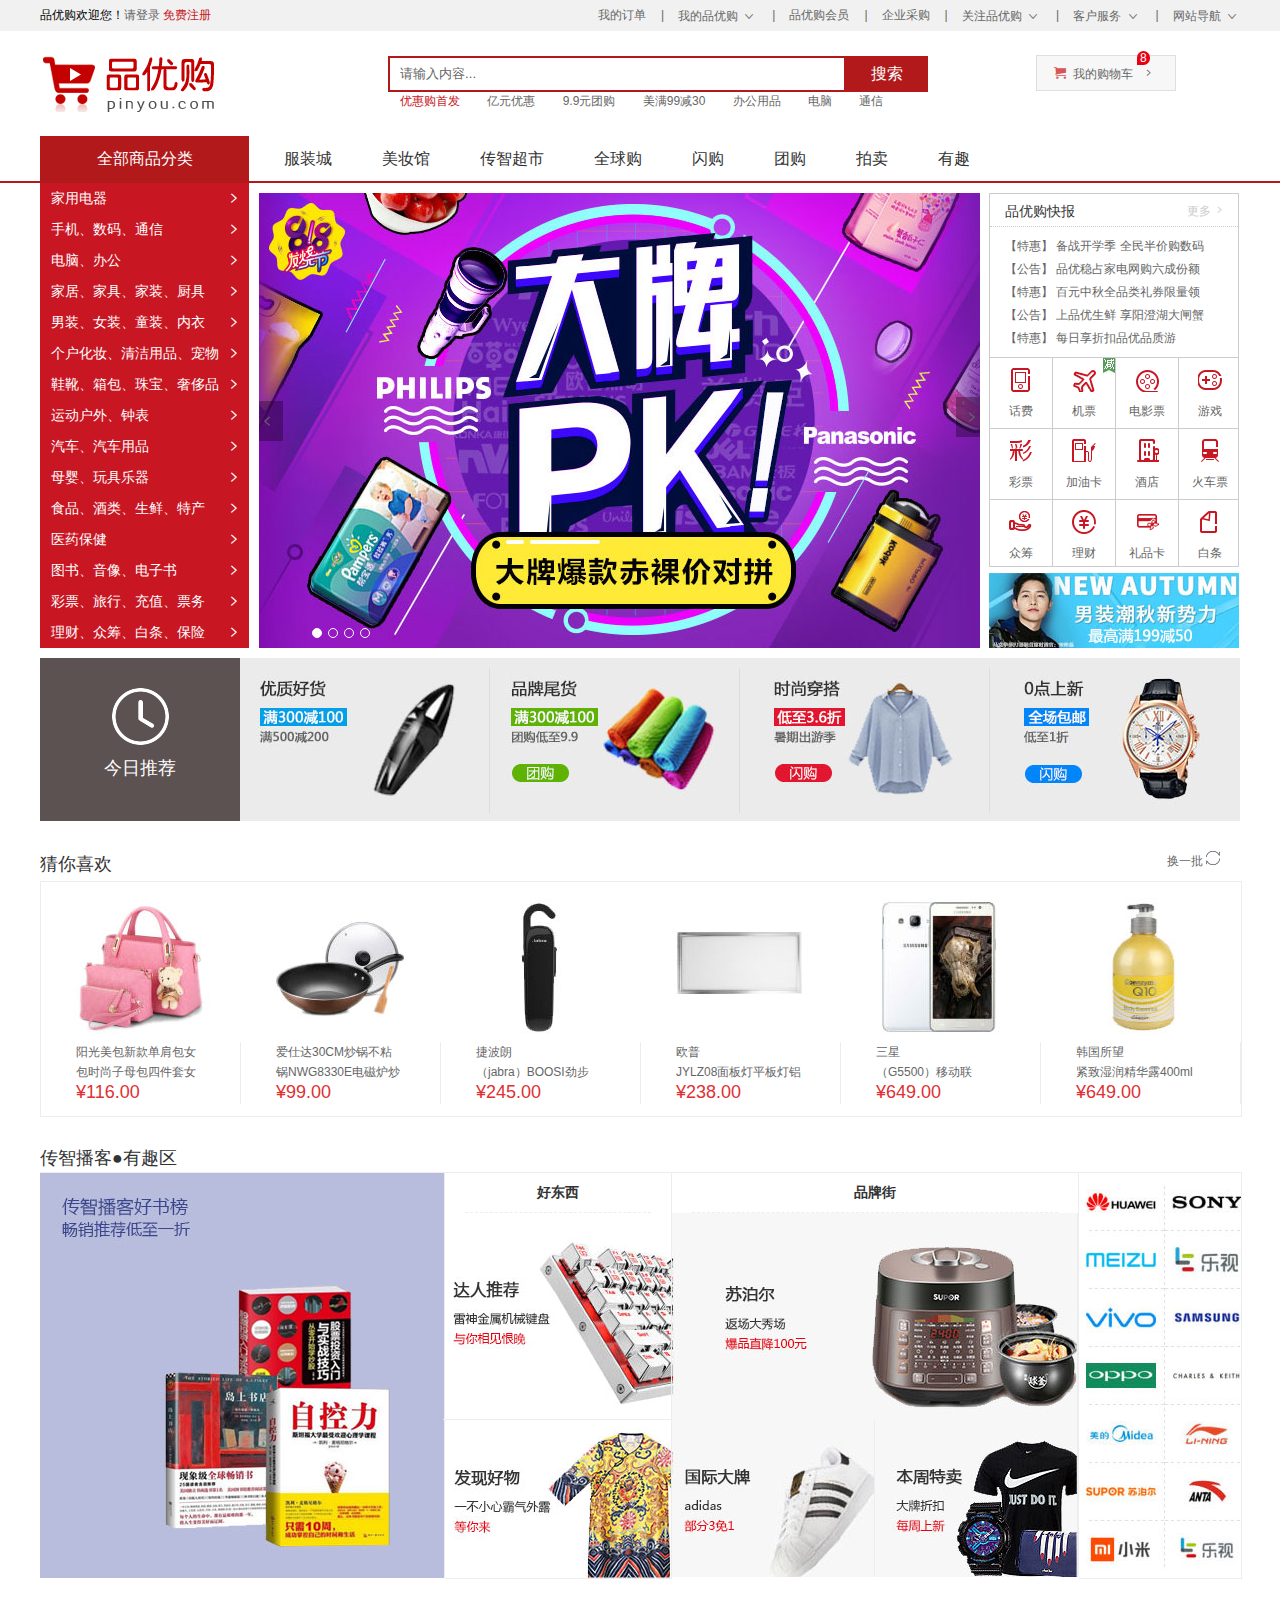
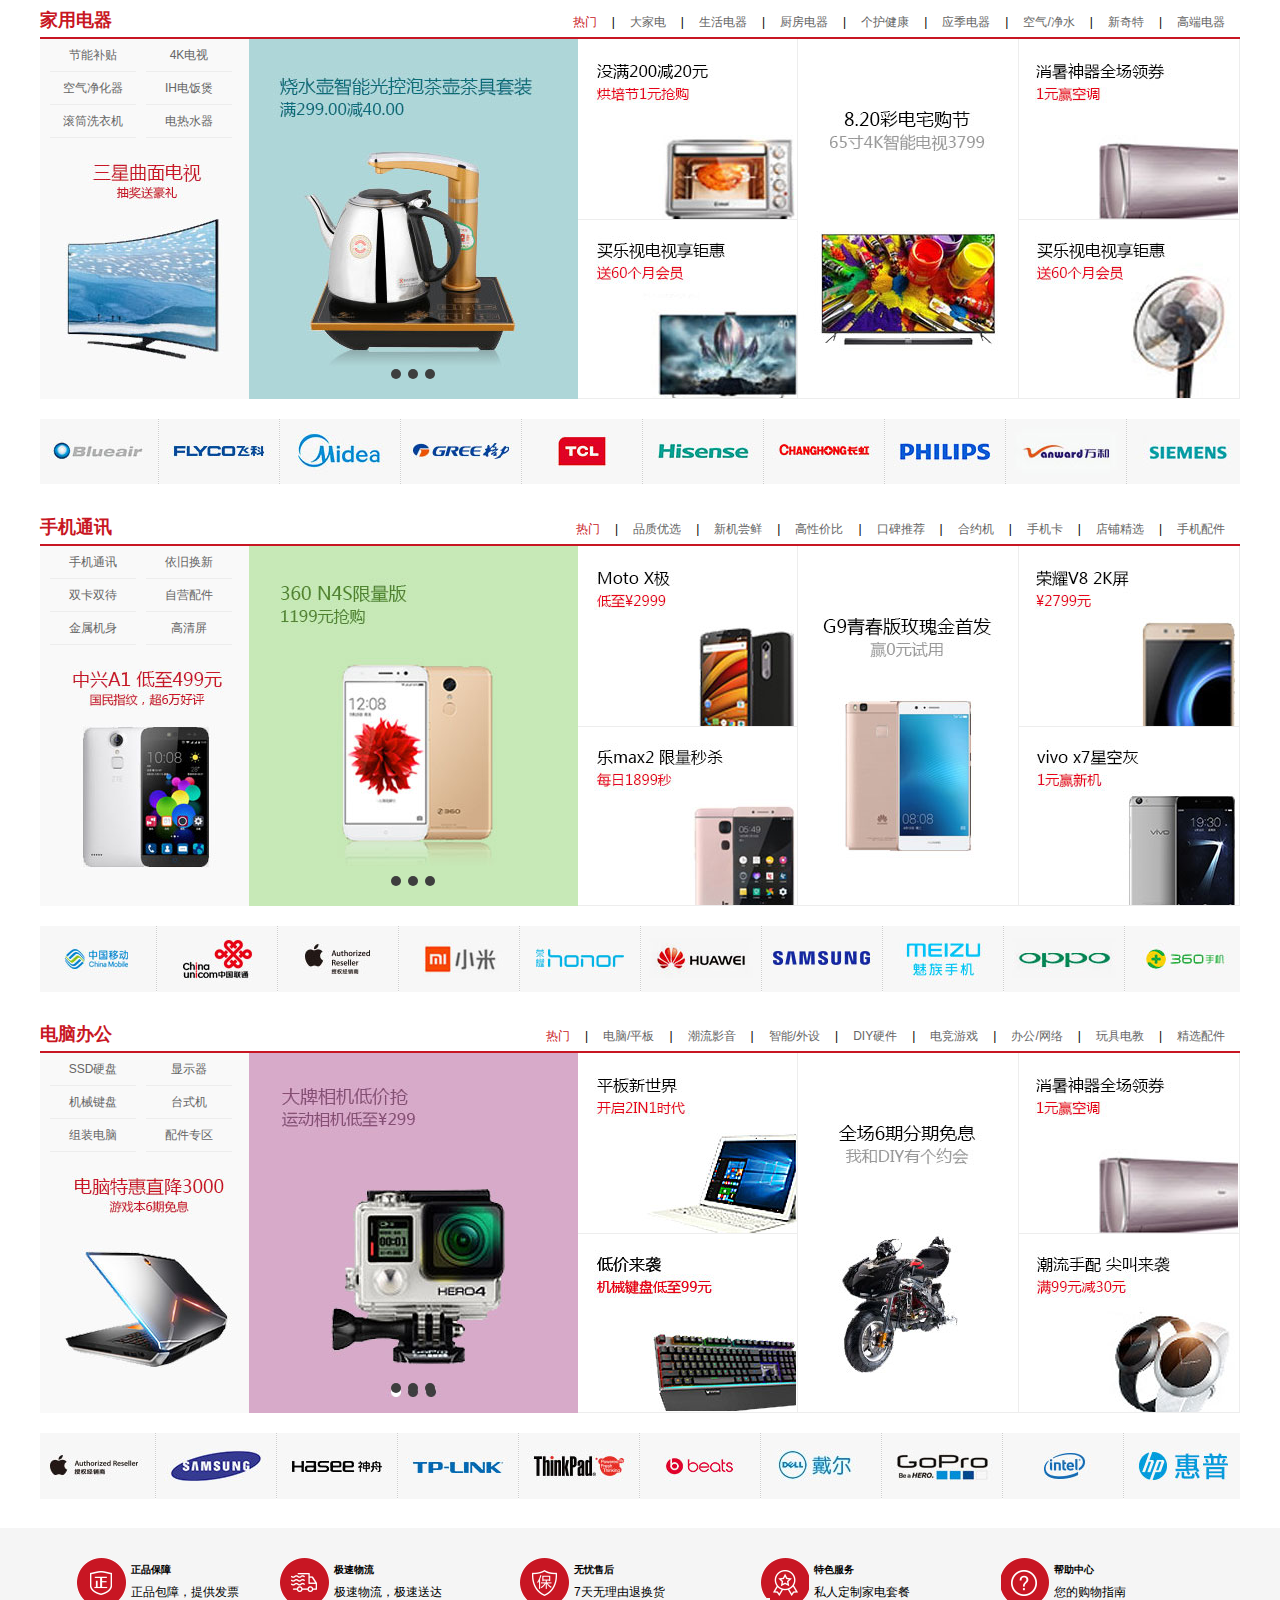
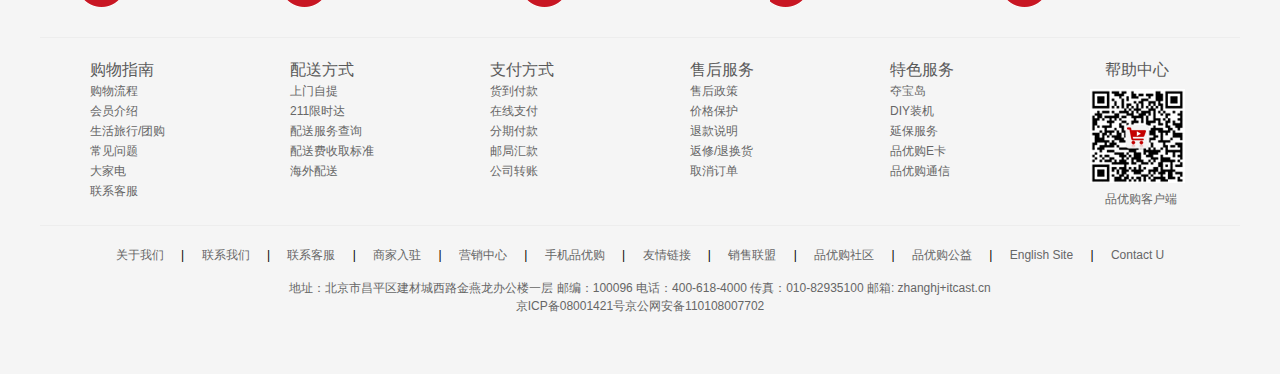
<file: index.html>
<!DOCTYPE html>
<html lang="en">
  <head>
    <meta charset="UTF-8" />
    <title>品优购-综合网购首选-正品低价、品质包证、配送及时、轻松购物！</title>
    <meta
      name="description"
      content="品优购JD.COM-专业的综合网上购物商城，销售家电、数码通讯、电脑、家居百货、服装服饰、母婴、图书、食品等数万个品牌优质商品.便捷、诚信的服务,为您提供愉悦的网上购物体验！"
    />
    <meta name="Keywords" content="网上购物,网上商城,手机,笔记本,电脑,MP3,CD,VCD,DV,相机,数码,配件,手表,储存卡,品优购" />
    <!-- 引入ico图标 -->
    <link rel="shortcut icon" href="favicon.ico" />
    <!-- 引入css 初始化的css文件 -->
    <link rel="stylesheet" href="css/base.css" />
    <!-- 引入公共样式的css文件 -->
    <link rel="stylesheet" href="css/common.css" />
    <!-- 引入首页css文件 -->
    <link rel="stylesheet" href="css/index.css" />
    <!-- 引入animate的js文件 -->
    <script src="js/animate.js"></script>
    <!-- 引入jQuery文件 -->
    <script src="js/jquery.min.js"></script>
    <!-- 引入首页js文件 -->
    <script src="js/index.js"></script>
    <style></style>
  </head>

  <body>
    <!-- 顶部快捷导航start -->
    <div class="shortcut">
      <div class="w">
        <div class="fl">
          <ul>
            <li>品优购欢迎您！</li>
            <li>
              <a href="#">请登录</a>
              <a href="#" class="style-red">免费注册</a>
            </li>
          </ul>
        </div>
        <div class="fr">
          <ul>
            <li><a href="#">我的订单</a></li>
            <li class="spacer">|</li>
            <li>
              <a href="#">我的品优购</a>
              <i class="icomoon"></i>
            </li>
            <li class="spacer">|</li>
            <li><a href="#">品优购会员</a></li>
            <li class="spacer">|</li>
            <li><a href="#">企业采购</a></li>
            <li class="spacer">|</li>
            <li>
              <a href="#">关注品优购 </a>
              <i class="icomoon"></i>
            </li>
            <li class="spacer">|</li>
            <li>
              <a href="#">客户服务</a>
              <i class="icomoon"></i>
            </li>
            <li class="spacer">|</li>
            <li>
              <a href="#">网站导航 </a>
              <i class="icomoon"></i>
            </li>
          </ul>
        </div>
      </div>
    </div>
    <!-- 顶部快捷导航end -->
    <!-- header start -->
    <div class="header w">
      <div class="logo">
        <h1>
          <a href="index.html" title="品优购">品优购</a>
        </h1>
      </div>
      <div class="search">
        <input type="text" class="text" value="请输入内容..." />
        <button class="btn">搜索</button>
      </div>
      <div class="hotwords">
        <a href="#" class="style-red">优惠购首发</a>
        <a href="#">亿元优惠</a>
        <a href="#">9.9元团购</a>
        <a href="#">美满99减30</a>
        <a href="#">办公用品</a>
        <a href="#">电脑</a>
        <a href="#">通信</a>
      </div>
      <div class="shopcar">
        <i class="car"></i>我的购物车<i class="arrow"></i>
        <div class="count">8</div>
      </div>
    </div>
    <!-- header end -->
    <!-- nav start -->
    <div class="nav">
      <div class="w">
        <div class="dropdown fl">
          <div class="dt">全部商品分类</div>
          <div class="dd">
            <ul>
              <li class="menu_item">
                <a href="#">家用电器</a>
                <i>  </i>
              </li>
              <li class="menu_item">
                <a href="list.html">手机、数码、通信</a>
                <a href="#"></a>
                <a href="#"></a>
                <i>  </i>
              </li>
              <li class="menu_item">
                <a href="#">电脑、办公</a>
                <a href="#"></a>
                <i>  </i>
              </li>
              <li class="menu_item">
                <a href="#">家居、家具、家装、厨具</a>
                <a href="#"></a>
                <a href="#"></a>
                <a href="#"></a>
                <i>  </i>
              </li>
              <li class="menu_item">
                <a href="#">男装、女装、童装、内衣</a>
                <a href="#"></a>
                <a href="#"></a>
                <a href="#"></a>
                <i>  </i>
              </li>
              <li class="menu_item">
                <a href="#">个户化妆、清洁用品、宠物</a>
                <a href="#"></a>
                <a href="#"></a>
                <i>  </i>
              </li>
              <li class="menu_item">
                <a href="#">鞋靴、箱包、珠宝、奢侈品</a>
                <a href="#"></a>
                <a href="#"></a>
                <a href="#"></a>
                <i>  </i>
              </li>
              <li class="menu_item">
                <a href="#">运动户外、钟表</a>
                <a href="#"></a>
                <i>  </i>
              </li>
              <li class="menu_item">
                <a href="#">汽车、汽车用品</a>
                <a href="#"></a>
                <i>  </i>
              </li>
              <li class="menu_item">
                <a href="#">母婴、玩具乐器</a>
                <a href="#"></a>
                <i>  </i>
              </li>
              <li class="menu_item">
                <a href="#">食品、酒类、生鲜、特产</a>
                <a href="#"></a>
                <a href="#"></a>
                <a href="#"></a>
                <i>  </i>
              </li>
              <li class="menu_item">
                <a href="#">医药保健</a>
                <i>  </i>
              </li>
              <li class="menu_item">
                <a href="#">图书、音像、电子书</a>
                <a href="#"></a>
                <a href="#"></a>
                <i>  </i>
              </li>
              <li class="menu_item">
                <a href="#">彩票、旅行、充值、票务</a>
                <a href="#"></a>
                <a href="#"></a>
                <a href="#"></a>
                <i>  </i>
              </li>
              <li class="menu_item">
                <a href="#">理财、众筹、白条、保险</a>
                <a href="#"></a>
                <a href="#"></a>
                <a href="#"></a>
                <i>  </i>
              </li>
            </ul>
          </div>
        </div>
        <div class="navitems fl">
          <ul>
            <li><a href="#">服装城</a></li>
            <li><a href="#">美妆馆</a></li>
            <li><a href="#">传智超市</a></li>
            <li><a href="#">全球购</a></li>
            <li><a href="#">闪购</a></li>
            <li><a href="#">团购</a></li>
            <li><a href="#">拍卖</a></li>
            <li><a href="#">有趣</a></li>
          </ul>
        </div>
      </div>
    </div>
    <!-- nav end -->

    <div class="w">
      <div class="main">
        <div class="focus fl">
          <!-- 左侧按钮 -->
          <a href="javascript:;" class="arrow-l">  </a>
          <!-- 右侧按钮 -->
          <a href="javascript:;" class="arrow-r">  </a>
          <ul>
            <li>
              <a href="#"><img src="upload/focus.jpg" alt="" /></a>
            </li>
            <li>
              <a href="#"><img src="upload/focus1.jpg" alt="" /></a>
            </li>
            <li>
              <a href="#"><img src="upload/focus2.jpg" alt="" /></a>
            </li>
            <li>
              <a href="#"><img src="upload/focus3.jpg" alt="" /></a>
            </li>
          </ul>
          <ol class="circle"></ol>
        </div>
        <div class="newsflash fr">
          <div class="news">
            <div class="news_hd">
              品优购快报
              <a href="#"> 更多 </a>
            </div>
            <div class="news_bd">
              <ul>
                <li><a href="#">【特惠】 备战开学季 全民半价购数码</a></li>
                <li><a href="#">【公告】 品优稳占家电网购六成份额</a></li>
                <li><a href="#">【特惠】 百元中秋全品类礼券限量领</a></li>
                <li><a href="#">【公告】 上品优生鲜 享阳澄湖大闸蟹</a></li>
                <li><a href="#">【特惠】 每日享折扣品优品质游</a></li>
              </ul>
            </div>
          </div>
          <div class="lifeservice">
            <ul>
              <li>
                <a href="#">
                  <i class="service_ico service_ico_hf"></i>
                  <p>话费</p>
                </a>
              </li>
              <li>
                <a href="#">
                  <i class="service_ico service_ico_jp"></i>
                  <p>机票</p>
                </a>
                <span class="hot"></span>
              </li>
              <li>
                <a href="#">
                  <i class="service_ico service_ico_dy"></i>
                  <p>电影票</p>
                </a>
              </li>
              <li>
                <a href="#">
                  <i class="service_ico service_ico_yx"></i>
                  <p>游戏</p>
                </a>
              </li>
              <li>
                <a href="#">
                  <i class="service_ico service_ico_cp"></i>
                  <p>彩票</p>
                </a>
              </li>
              <li>
                <a href="#">
                  <i class="service_ico service_ico_jy"></i>
                  <p>加油卡</p>
                </a>
              </li>
              <li>
                <a href="#">
                  <i class="service_ico service_ico_jd"></i>
                  <p>酒店</p>
                </a>
              </li>
              <li>
                <a href="#">
                  <i class="service_ico service_ico_hc"></i>
                  <p>火车票</p>
                </a>
              </li>
              <li>
                <a href="#">
                  <i class="service_ico service_ico_zc"></i>
                  <p>众筹</p>
                </a>
              </li>
              <li>
                <a href="#">
                  <i class="service_ico service_ico_lc"></i>
                  <p>理财</p>
                </a>
              </li>
              <li>
                <a href="#">
                  <i class="service_ico service_ico_lp"></i>
                  <p>礼品卡</p>
                </a>
              </li>
              <li>
                <a href="#">
                  <i class="service_ico service_ico_bt"></i>
                  <p>白条</p>
                </a>
              </li>
            </ul>
          </div>
          <div class="bargain">
            <img src="upload/bargain.jpg" alt="" />
          </div>
        </div>
      </div>
    </div>

    <!-- 推荐服务模块 start-->
    <div class="recommend w">
      <div class="recom_hd fl">
        <img src="images/clock.png" alt="" />
        <h3>今日推荐</h3>
      </div>
      <div class="recom_bd fr">
        <ul>
          <li>
            <a href="#">
              <img src="upload/pic1.jpg" alt="" />
            </a>
          </li>
          <li>
            <a href="#">
              <img src="upload/pic2.jpg" alt="" />
            </a>
          </li>
          <li>
            <a href="#">
              <img src="upload/pic3.jpg" alt="" />
            </a>
          </li>
          <li class="last">
            <a href="#">
              <img src="upload/pic4.jpg" alt="" />
            </a>
          </li>
        </ul>
      </div>
    </div>
    <!-- 推荐服务模块 end-->

    <!-- 猜你喜欢 start-->
    <div class="like w">
      <div class="like_hd">
        <h3>猜你喜欢</h3>
        <a href="#">
          <span>换一批</span>
          <i class="like_hd_icon"></i>
        </a>
      </div>

      <div class="like_bd">
        <ul>
          <li>
            <a href="#">
              <img src="upload/pic5.jpg" alt="" />
              <p>
                阳光美包新款单肩包女<br />包时尚子母包四件套女
                <span>¥116.00</span>
              </p>
            </a>
          </li>
          <li>
            <a href="#">
              <img src="upload/pic6.jpg" alt="" />
              <p>
                爱仕达30CM炒锅不粘<br />锅NWG8330E电磁炉炒
                <span>¥99.00</span>
              </p>
            </a>
          </li>
          <li>
            <a href="#">
              <img src="upload/pic7.jpg" alt="" />
              <p>
                捷波朗<br />（jabra）BOOSI劲步
                <span>¥245.00</span>
              </p>
            </a>
          </li>
          <li>
            <a href="#">
              <img src="upload/pic8.jpg" alt="" />
              <p>
                欧普<br />JYLZ08面板灯平板灯铝
                <span>¥238.00</span>
              </p>
            </a>
          </li>
          <li>
            <a href="#">
              <img src="upload/pic9.jpg" alt="" />
              <p>
                三星<br />（G5500）移动联
                <span>¥649.00</span>
              </p>
            </a>
          </li>
          <li>
            <a href="#">
              <img src="upload/pic10.jpg" alt="" />
              <p>
                韩国所望<br />紧致湿润精华露400ml
                <span>¥649.00</span>
              </p>
            </a>
          </li>
        </ul>
      </div>
    </div>
    <!-- 猜你喜欢 end-->

    <!-- 有趣区 start-->
    <div class="fun w">
      <div class="fun_hd">
        <h3>传智播客●有趣区</h3>
      </div>
      <div class="fun_bd">
        <ul>
          <li>
            <a href="#">
              <img src="upload/fun1.jpg" alt="" />
            </a>
          </li>
          <li>
            <h3>好东西</h3>
            <div class="fun_bd_item">
              <a href="#">
                <img src="upload/fun2.jpg" alt="" />
              </a>
            </div>
            <div class="fun_bd_item">
              <a href="#">
                <img src="upload/fun3.jpg" alt="" />
              </a>
            </div>
          </li>
          <li>
            <h3>品牌街</h3>
            <div class="fun_bd_item">
              <a href="#" class="border_right fl">
                <img src="upload/fun4.jpg" alt="" />
              </a>
            </div>
            <div class="fun_bd_item">
              <a href="#" class="border_right fl">
                <img src="upload/fun5.jpg" alt="" />
              </a>
              <a href="#" class="border_right fl">
                <img src="upload/fun6.jpg" alt="" />
              </a>
            </div>
          </li>
          <li>
            <div class="fun_bd_item">
              <img src="upload/fun7.jpg" alt="" />
            </div>
          </li>
        </ul>
      </div>
    </div>
    <!-- 有趣区 end -->

    <!-- 楼层区 start -->
    <div class="floor">
      <div class="jiadian w">
        <div class="box_hd">
          <h3>家用电器</h3>
          <div class="tab_list">
            <ul>
              <li><a href="#" class="style-red">热门</a>|</li>
              <li><a href="#">大家电</a>|</li>
              <li><a href="#">生活电器</a>|</li>
              <li><a href="#">厨房电器</a>|</li>
              <li><a href="#">个护健康</a>|</li>
              <li><a href="#">应季电器</a>|</li>
              <li><a href="#">空气/净水</a>|</li>
              <li><a href="#">新奇特</a>|</li>
              <li><a href="#">高端电器</a></li>
            </ul>
          </div>
        </div>
        <div class="box_bd">
          <ul class="tab_con">
            <li class="w209">
              <ul class="tab_con_list">
                <li>
                  <a href="#">节能补贴</a>
                </li>
                <li>
                  <a href="#">4K电视</a>
                </li>
                <li>
                  <a href="#">空气净化器</a>
                </li>
                <li>
                  <a href="#">IH电饭煲</a>
                </li>
                <li>
                  <a href="#">滚筒洗衣机</a>
                </li>
                <li>
                  <a href="#">电热水器</a>
                </li>
              </ul>
              <img src="upload/pic11.jpg" alt="" />
            </li>
            <li class="w329">
              <a href="#"><img src="upload/pic12.jpg" alt="" /></a>
              <ul class="tab_con_list_circle">
                <li>
                  <a href="#"></a>
                </li>
                <li>
                  <a href="#"></a>
                </li>
                <li>
                  <a href="#"></a>
                </li>
              </ul>
            </li>
            <li class="w219">
              <div class="tab_con_item">
                <a href="#">
                  <img src="upload/pic13.jpg" alt="" />
                </a>
              </div>
              <div class="tab_con_item">
                <a href="#">
                  <img src="upload/pic14.jpg" alt="" />
                </a>
              </div>
            </li>
            <li class="w220">
              <div class="tab_con_item">
                <a href="#">
                  <img src="upload/pic15.jpg" alt="" />
                </a>
              </div>
            </li>
            <li class="w220">
              <div class="tab_con_item">
                <a href="#">
                  <img src="upload/pic16.jpg" alt="" />
                </a>
              </div>
              <div class="tab_con_item">
                <a href="#">
                  <img src="upload/pic17.jpg" alt="" />
                </a>
              </div>
            </li>
          </ul>
          <!-- 大家电 JS-->
          <!--<ul class="tab_con">
					<li></li>
					<li></li>
					<li></li>
					<li></li>
					<li></li>
				</ul> -->
        </div>
      </div>
      <!-- 品牌栏 -->
      <div class="Brand_nav w">
        <ul>
          <li>
            <a href="#"><img src="upload/brand1.jpg" alt="" /></a>
          </li>
          <li>
            <a href="#"><img src="upload/brand2.jpg" alt="" /></a>
          </li>
          <li>
            <a href="#"><img src="upload/brand3.jpg" alt="" /></a>
          </li>
          <li>
            <a href="#"><img src="upload/brand4.jpg" alt="" /></a>
          </li>
          <li>
            <a href="#"><img src="upload/brand5.jpg" alt="" /></a>
          </li>
          <li>
            <a href="#"><img src="upload/brand6.jpg" alt="" /></a>
          </li>
          <li>
            <a href="#"><img src="upload/brand7.jpg" alt="" /></a>
          </li>
          <li>
            <a href="#"><img src="upload/brand8.jpg" alt="" /></a>
          </li>
          <li>
            <a href="#"><img src="upload/brand9.jpg" alt="" /></a>
          </li>
          <li class="border_none">
            <a href="#"><img src="upload/brand10.jpg" alt="" /></a>
          </li>
        </ul>
      </div>
      <div class="shouji w">
        <div class="box_hd">
          <h3>手机通讯</h3>
          <div class="tab_list">
            <ul>
              <li><a href="#" class="style-red">热门</a>|</li>
              <li><a href="#">品质优选</a>|</li>
              <li><a href="#">新机尝鲜</a>|</li>
              <li><a href="#">高性价比</a>|</li>
              <li><a href="#">口碑推荐</a>|</li>
              <li><a href="#">合约机</a>|</li>
              <li><a href="#">手机卡</a>|</li>
              <li><a href="#">店铺精选</a>|</li>
              <li><a href="#">手机配件</a></li>
            </ul>
          </div>
        </div>
        <div class="box_bd">
          <ul class="tab_con">
            <li class="w209">
              <ul class="tab_con_list">
                <li>
                  <a href="#">手机通讯</a>
                </li>
                <li>
                  <a href="#">依旧换新</a>
                </li>
                <li>
                  <a href="#">双卡双待</a>
                </li>
                <li>
                  <a href="#">自营配件</a>
                </li>
                <li>
                  <a href="#">金属机身</a>
                </li>
                <li>
                  <a href="#">高清屏</a>
                </li>
              </ul>
              <img src="upload/pic11-1.jpg" alt="" />
            </li>
            <li class="w329">
              <a href="#"><img src="upload/pic12-1.jpg" alt="" /></a>
              <ul class="tab_con_list_circle">
                <li>
                  <a href="#"></a>
                </li>
                <li>
                  <a href="#"></a>
                </li>
                <li>
                  <a href="#"></a>
                </li>
              </ul>
            </li>
            <li class="w219">
              <div class="tab_con_item">
                <a href="#">
                  <img src="upload/pic13-1.jpg" alt="" />
                </a>
              </div>
              <div class="tab_con_item">
                <a href="#">
                  <img src="upload/pic14-1.jpg" alt="" />
                </a>
              </div>
            </li>
            <li class="w220">
              <div class="tab_con_item">
                <a href="#">
                  <img src="upload/pic15-1.jpg" alt="" />
                </a>
              </div>
            </li>
            <li class="w220">
              <div class="tab_con_item">
                <a href="#">
                  <img src="upload/pic16-1.jpg" alt="" />
                </a>
              </div>
              <div class="tab_con_item">
                <a href="#">
                  <img src="upload/pic17-1.jpg" alt="" />
                </a>
              </div>
            </li>
          </ul>
          <!-- 大家电 JS-->
          <!--<ul class="tab_con">
					<li></li>
					<li></li>
					<li></li>
					<li></li>
					<li></li>
				</ul> -->
        </div>
      </div>
      <!-- 品牌栏 -->
      <div class="Brand_nav w">
        <ul>
          <li>
            <a href="#"><img src="upload/brand1-1.jpg" alt="" /></a>
          </li>
          <li>
            <a href="#"><img src="upload/brand2-1.jpg" alt="" /></a>
          </li>
          <li>
            <a href="#"><img src="upload/brand3-1.jpg" alt="" /></a>
          </li>
          <li>
            <a href="#"><img src="upload/brand4-1.jpg" alt="" /></a>
          </li>
          <li>
            <a href="#"><img src="upload/brand5-1.jpg" alt="" /></a>
          </li>
          <li>
            <a href="#"><img src="upload/brand6-1.jpg" alt="" /></a>
          </li>
          <li>
            <a href="#"><img src="upload/brand7-1.jpg" alt="" /></a>
          </li>
          <li>
            <a href="#"><img src="upload/brand8-1.jpg" alt="" /></a>
          </li>
          <li>
            <a href="#"><img src="upload/brand9-1.jpg" alt="" /></a>
          </li>
          <li class="border_none">
            <a href="#"><img src="upload/brand10-1.jpg" alt="" /></a>
          </li>
        </ul>
      </div>
      <div class="diannao w">
        <div class="box_hd">
          <h3>电脑办公</h3>
          <div class="tab_list">
            <ul>
              <li><a href="#" class="style-red">热门</a>|</li>
              <li><a href="#">电脑/平板</a>|</li>
              <li><a href="#">潮流影音</a>|</li>
              <li><a href="#">智能/外设</a>|</li>
              <li><a href="#">DIY硬件</a>|</li>
              <li><a href="#">电竞游戏</a>|</li>
              <li><a href="#">办公/网络</a>|</li>
              <li><a href="#">玩具电教</a>|</li>
              <li><a href="#">精选配件</a></li>
            </ul>
          </div>
        </div>
        <div class="box_bd">
          <ul class="tab_con">
            <li class="w209">
              <ul class="tab_con_list">
                <li>
                  <a href="#">SSD硬盘</a>
                </li>
                <li>
                  <a href="#">显示器</a>
                </li>
                <li>
                  <a href="#">机械键盘</a>
                </li>
                <li>
                  <a href="#">台式机</a>
                </li>
                <li>
                  <a href="#">组装电脑</a>
                </li>
                <li>
                  <a href="#">配件专区</a>
                </li>
              </ul>
              <img src="upload/pic11-2.jpg" alt="" />
            </li>
            <li class="w329">
              <a href="#"><img src="upload/pic12-2.jpg" alt="" /></a>
              <ul class="tab_con_list_circle">
                <li>
                  <a href="#"></a>
                </li>
                <li>
                  <a href="#"></a>
                </li>
                <li>
                  <a href="#"></a>
                </li>
              </ul>
            </li>
            <li class="w219">
              <div class="tab_con_item">
                <a href="#">
                  <img src="upload/pic13-2.jpg" alt="" />
                </a>
              </div>
              <div class="tab_con_item">
                <a href="#">
                  <img src="upload/pic14-2.jpg" alt="" />
                </a>
              </div>
            </li>
            <li class="w220">
              <div class="tab_con_item">
                <a href="#">
                  <img src="upload/pic15-2.jpg" alt="" />
                </a>
              </div>
            </li>
            <li class="w220">
              <div class="tab_con_item">
                <a href="#">
                  <img src="upload/pic16-2.jpg" alt="" />
                </a>
              </div>
              <div class="tab_con_item">
                <a href="#">
                  <img src="upload/pic17-2.jpg" alt="" />
                </a>
              </div>
            </li>
          </ul>
          <!-- 大家电 JS-->
          <!--<ul class="tab_con">
					<li></li>
					<li></li>
					<li></li>
					<li></li>
					<li></li>
				</ul> -->
        </div>
      </div>
      <!-- 品牌栏 -->
      <div class="Brand_nav w">
        <ul>
          <li>
            <a href="#"><img src="upload/brand1-2.jpg" alt="" /></a>
          </li>
          <li>
            <a href="#"><img src="upload/brand2-2.jpg" alt="" /></a>
          </li>
          <li>
            <a href="#"><img src="upload/brand3-2.jpg" alt="" /></a>
          </li>
          <li>
            <a href="#"><img src="upload/brand4-2.jpg" alt="" /></a>
          </li>
          <li>
            <a href="#"><img src="upload/brand5-2.jpg" alt="" /></a>
          </li>
          <li>
            <a href="#"><img src="upload/brand6-2.jpg" alt="" /></a>
          </li>
          <li>
            <a href="#"><img src="upload/brand7-2.jpg" alt="" /></a>
          </li>
          <li>
            <a href="#"><img src="upload/brand8-2.jpg" alt="" /></a>
          </li>
          <li>
            <a href="#"><img src="upload/brand9-2.jpg" alt="" /></a>
          </li>
          <li class="border_none">
            <a href="#"><img src="upload/brand10-2.jpg" alt="" /></a>
          </li>
        </ul>
      </div>
    </div>
    <!-- 楼层区 end -->
    <!-- 固定电梯导航 start-->
    <div class="fixedtool">
      <ul>
        <li class="current">家用电器</li>
        <li style="display: none;"></li>
        <li>手机通讯</li>
        <li style="display: none;"></li>
        <li>电脑办公</li>
        <li style="display: none;"></li>
        <li>家居家具</li>
        <li style="display: none;"></li>
        <li>生活用品</li>
        <li>运动户外</li>
        <li>汽车用品</li>
        <li>食品酒类</li>
        <li>医药保健</li>
        <li>图书影像</li>
        <li>金融彩票</li>
      </ul>
    </div>
    <!-- 固定电梯导航 end-->
    <!-- footer start -->
    <div class="footer">
      <div class="w">
        <div class="mod_service">
          <ul>
            <li>
              <i class="mod_service_icon mod_service_zheng"></i>
              <div class="mod_service_tit">
                <h5>正品保障</h5>
                <p>正品包障，提供发票</p>
              </div>
            </li>
            <li>
              <i class="mod_service_icon mod_service_ji"></i>
              <div class="mod_service_tit">
                <h5>极速物流</h5>
                <p>极速物流，极速送达</p>
              </div>
            </li>
            <li>
              <i class="mod_service_icon mod_service_bao"></i>
              <div class="mod_service_tit">
                <h5>无忧售后</h5>
                <p>7天无理由退换货</p>
              </div>
            </li>
            <li>
              <i class="mod_service_icon mod_service_te"></i>
              <div class="mod_service_tit">
                <h5>特色服务</h5>
                <p>私人定制家电套餐</p>
              </div>
            </li>
            <li>
              <i class="mod_service_icon mod_service_bang"></i>
              <div class="mod_service_tit">
                <h5>帮助中心</h5>
                <p>您的购物指南</p>
              </div>
            </li>
          </ul>
        </div>
        <div class="mod_help">
          <dl class="mod_help_item">
            <dt>购物指南</dt>
            <dd><a href="#">购物流程</a></dd>
            <dd><a href="#">会员介绍</a></dd>
            <dd><a href="#">生活旅行/团购</a></dd>
            <dd><a href="#">常见问题</a></dd>
            <dd><a href="#">大家电</a></dd>
            <dd><a href="#">联系客服</a></dd>
          </dl>
          <dl class="mod_help_item">
            <dt>配送方式</dt>
            <dd><a href="#">上门自提</a></dd>
            <dd><a href="#">211限时达</a></dd>
            <dd><a href="#">配送服务查询</a></dd>
            <dd><a href="#">配送费收取标准</a></dd>
            <dd><a href="#">海外配送</a></dd>
          </dl>
          <dl class="mod_help_item">
            <dt>支付方式</dt>
            <dd><a href="#">货到付款</a></dd>
            <dd><a href="#">在线支付</a></dd>
            <dd><a href="#">分期付款</a></dd>
            <dd><a href="#">邮局汇款</a></dd>
            <dd><a href="#">公司转账</a></dd>
          </dl>
          <dl class="mod_help_item">
            <dt>售后服务</dt>
            <dd><a href="#">售后政策</a></dd>
            <dd><a href="#">价格保护</a></dd>
            <dd><a href="#">退款说明</a></dd>
            <dd><a href="#">返修/退换货</a></dd>
            <dd><a href="#">取消订单</a></dd>
          </dl>
          <dl class="mod_help_item">
            <dt>特色服务</dt>
            <dd><a href="#">夺宝岛</a></dd>
            <dd><a href="#">DIY装机</a></dd>
            <dd><a href="#">延保服务</a></dd>
            <dd><a href="#">品优购E卡</a></dd>
            <dd><a href="#">品优购通信</a></dd>
          </dl>
          <dl class="mod_help_item mod_help_app">
            <dt>帮助中心</dt>
            <dd>
              <img src="images/ewm.png" alt="" />
              <p>品优购客户端</p>
            </dd>
          </dl>
        </div>
        <div class="mod_copyright">
          <p class="mod_copyright_links">
            <a href="#">关于我们</a> | <a href="#">联系我们 </a> | <a href="#">联系客服</a> | <a href="#">商家入驻</a> | <a href="#">营销中心</a> | <a href="#">手机品优购</a> |
            <a href="#">友情链接</a> | <a href="#">销售联盟</a> | <a href="#">品优购社区 </a> | <a href="#">品优购公益</a> | <a href="#">English Site</a> |
            <a href="#">Contact U</a>
          </p>
          <p class="mod_copyright_info">
            地址：北京市昌平区建材城西路金燕龙办公楼一层 邮编：100096 电话：400-618-4000 传真：010-82935100 邮箱: zhanghj+itcast.cn <br />
            京ICP备08001421号京公网安备110108007702
          </p>
        </div>
      </div>
    </div>
    <!-- footer end -->
  </body>
</html>
</file>
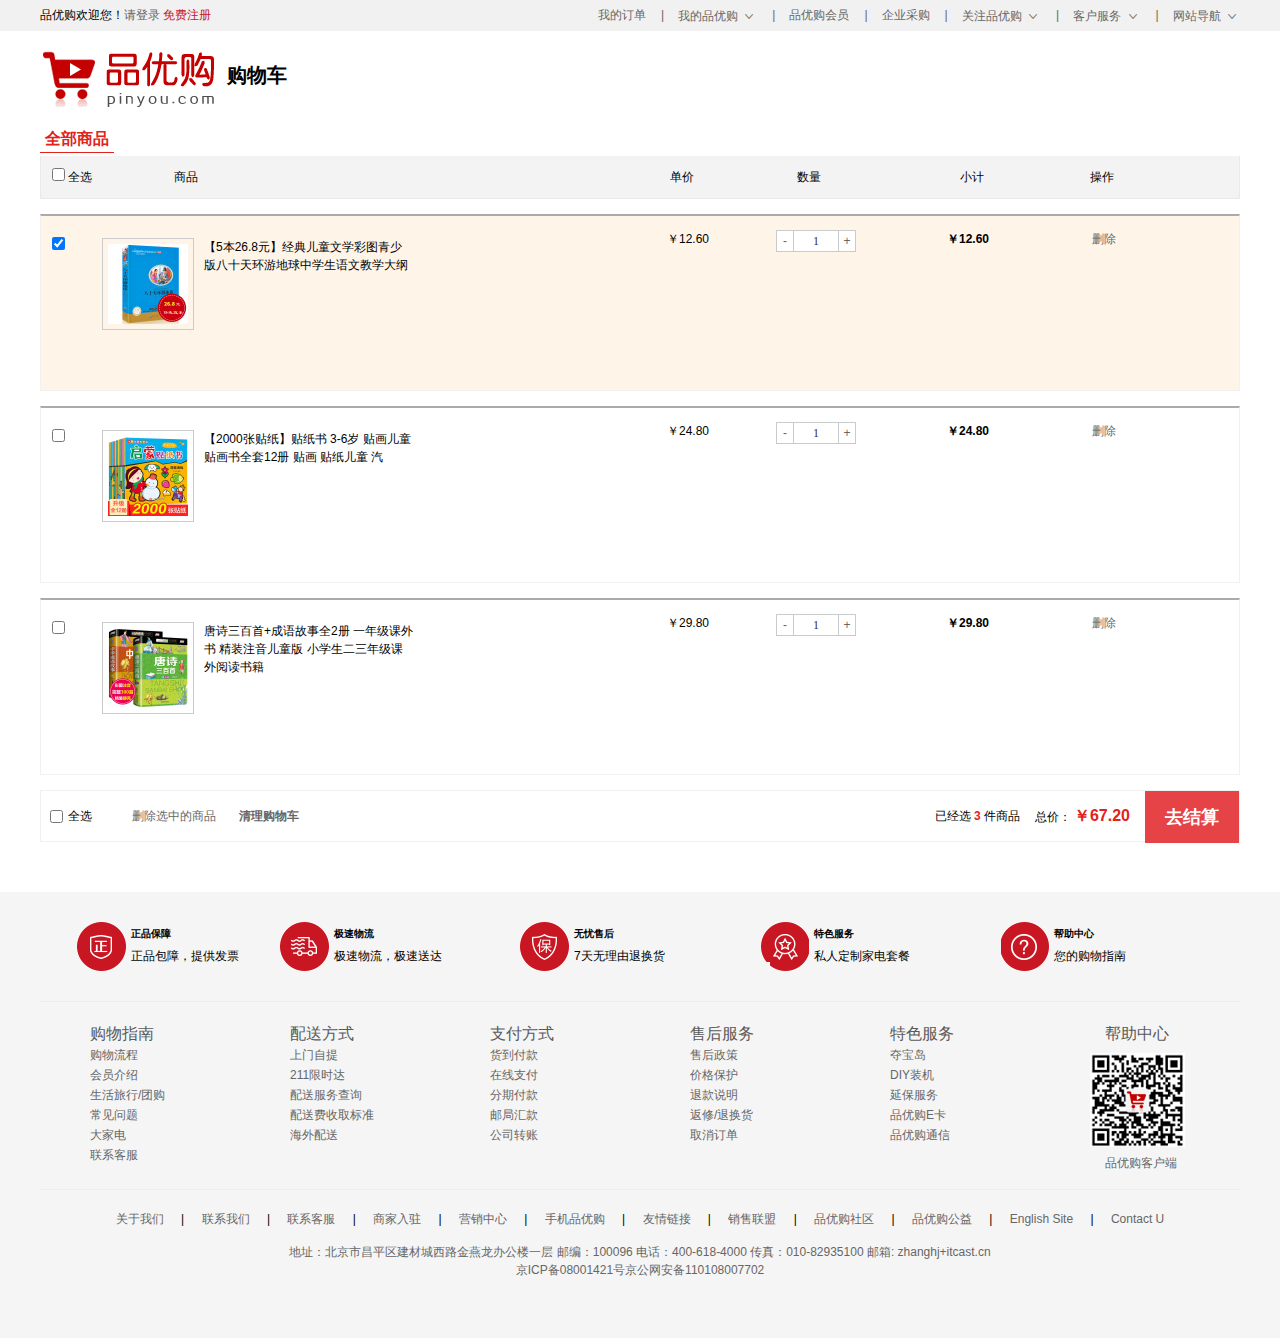
<file: car.html>
<!DOCTYPE html>
<html lang="en">

<head>
    <meta charset="UTF-8">
    <title>我的购物车-品优购</title>
    <meta name="viewport" content="width=device-width, initial-scale=1.0">
    <meta name="description" content="品优购JD.COM-专业的综合网上购物商城,销售家电、数码通讯、电脑、家居百货、服装服饰、母婴、图书、食品等数万个品牌优质商品.便捷、诚信的服务，为您提供愉悦的网上购物体验!" />
    <meta name="Keywords" content="网上购物,网上商城,手机,笔记本,电脑,MP3,CD,VCD,DV,相机,数码,配件,手表,存储卡,品优购" />
    <!-- 引入favicon.ico网络图标 -->
    <link rel="shortcut icon" href="favicon.ico">
    <!-- 引入初始化css文件 -->
    <link rel="stylesheet" href="css/base.css">
    <!-- 引入公共样式文件 -->
    <link rel="stylesheet" href="css/common.css">
    <!-- 引入car css文件 -->
    <link rel="stylesheet" href="css/car.css">
    <!-- 引入jQuery -->
    <script src="js/jquery.min.js"></script>
    <!-- 引入car.js  -->
    <script src="js/car1.js"></script>
</head>

<body>
    <!-- 顶部快捷导航start -->
    <div class="shortcut">
        <div class="w">
            <div class="fl">
                <ul>
                    <li> 品优购欢迎您！ </li>
                    <li>
                        <a href="#">请登录</a>
                        <a href="#" class="style-red">免费注册</a>
                    </li>
                </ul>
            </div>
            <div class="fr">
                <ul>
                    <li><a href="#">我的订单</a></li>
                    <li class="spacer">|</li>
                    <li>
                        <a href="#">我的品优购</a>
                        <i class="icomoon"></i>
                    </li>
                    <li class="spacer">|</li>
                    <li><a href="#">品优购会员</a></li>
                    <li class="spacer">|</li>
                    <li><a href="#">企业采购</a></li>
                    <li class="spacer">|</li>
                    <li>
                        <a href="#">关注品优购 </a>
                        <i class="icomoon"></i>
                    </li>
                    <li class="spacer">|</li>
                    <li>
                        <a href="#">客户服务</a>
                        <i class="icomoon"></i>
                    </li>
                    <li class="spacer">|</li>
                    <li>
                        <a href="#">网站导航 </a>
                        <i class="icomoon"></i>
                    </li>
                </ul>
            </div>
        </div>
    </div>
    <!-- 顶部快捷导航end  -->
    <div class="car-header">
        <div class="w">
            <div class="car-logo">
                <img src="images/logo.png" alt=""> <b>购物车</b>
            </div>
        </div>
    </div>

    </div>
    <div class="c-container">
        <div class="w">
            <div class="cart-filter-bar">
                <em>全部商品</em>
            </div>
            <!-- 购物车主要核心区域 -->
            <div class="cart-warp">
                <!-- 头部全选模块 -->
                <div class="cart-thead">
                    <div class="t-checkbox">
                        <input type="checkbox" name="" id="" class="checkall"> 全选
                    </div>
                    <div class="t-goods">商品</div>
                    <div class="t-price">单价</div>
                    <div class="t-num">数量</div>
                    <div class="t-sum">小计</div>
                    <div class="t-action">操作</div>
                </div>
                <!-- 商品详细模块 -->
                <div class="cart-item-list">
                    <div class="cart-item check-cart-item">
                        <div class="p-checkbox">
                            <input type="checkbox" name="" id="" checked class="j-checkbox">
                        </div>
                        <div class="p-goods">
                            <div class="p-img">
                                <img src="upload/p1.jpg" alt="">
                            </div>
                            <div class="p-msg">【5本26.8元】经典儿童文学彩图青少版八十天环游地球中学生语文教学大纲</div>
                        </div>
                        <div class="p-price">￥12.60</div>
                        <div class="p-num">
                            <div class="quantity-form">
                                <a href="javascript:;" class="decrement">-</a>
                                <input type="text" class="itxt" value="1">
                                <a href="javascript:;" class="increment">+</a>
                            </div>
                        </div>
                        <div class="p-sum">￥12.60</div>
                        <div class="p-action"><a href="javascript:;">删除</a></div>
                    </div>
                    <div class="cart-item">
                        <div class="p-checkbox">
                            <input type="checkbox" name="" id="" class="j-checkbox">
                        </div>
                        <div class="p-goods">
                            <div class="p-img">
                                <img src="upload/p2.jpg" alt="">
                            </div>
                            <div class="p-msg">【2000张贴纸】贴纸书 3-6岁 贴画儿童 贴画书全套12册 贴画 贴纸儿童 汽</div>
                        </div>
                        <div class="p-price">￥24.80</div>
                        <div class="p-num">
                            <div class="quantity-form">
                                <a href="javascript:;" class="decrement">-</a>
                                <input type="text" class="itxt" value="1">
                                <a href="javascript:;" class="increment">+</a>
                            </div>
                        </div>
                        <div class="p-sum">￥24.80</div>
                        <div class="p-action"><a href="javascript:;">删除</a></div>
                    </div>
                    <div class="cart-item">
                        <div class="p-checkbox">
                            <input type="checkbox" name="" id="" class="j-checkbox">
                        </div>
                        <div class="p-goods">
                            <div class="p-img">
                                <img src="upload/p3.jpg" alt="">
                            </div>
                            <div class="p-msg">唐诗三百首+成语故事全2册 一年级课外书 精装注音儿童版 小学生二三年级课外阅读书籍</div>
                        </div>
                        <div class="p-price">￥29.80</div>
                        <div class="p-num">
                            <div class="quantity-form">
                                <a href="javascript:;" class="decrement">-</a>
                                <input type="text" class="itxt" value="1">
                                <a href="javascript:;" class="increment">+</a>
                            </div>
                        </div>
                        <div class="p-sum">￥29.80</div>
                        <div class="p-action"><a href="javascript:;">删除</a></div>
                    </div>
                </div>

                <!-- 结算模块 -->
                <div class="cart-floatbar">
                    <div class="select-all">
                        <input type="checkbox" name="" id="" class="checkall">全选
                    </div>
                    <div class="operation">
                        <a href="javascript:;" class="remove-batch"> 删除选中的商品</a>
                        <a href="javascript:;" class="clear-all">清理购物车</a>
                    </div>
                    <div class="toolbar-right">
                        <div class="amount-sum">已经选<em>1</em>件商品</div>
                        <div class="price-sum">总价： <em>￥12.60</em></div>
                        <div class="btn-area">去结算</div>
                    </div>
                </div>
            </div>
        </div>

    </div>
    <!-- footer start -->
    <div class="footer">
        <div class="w">
            <div class="mod_service">
                <ul>
                    <li>
                        <i class="mod_service_icon mod_service_zheng"></i>
                        <div class="mod_service_tit">
                            <h5>正品保障</h5>
                            <p>正品包障，提供发票</p>
                        </div>
                    </li>
                    <li>
                        <i class="mod_service_icon mod_service_ji"></i>
                        <div class="mod_service_tit">
                            <h5>极速物流</h5>
                            <p>极速物流，极速送达</p>
                        </div>
                    </li>
                    <li>
                        <i class="mod_service_icon mod_service_bao"></i>
                        <div class="mod_service_tit">
                            <h5>无忧售后</h5>
                            <p>7天无理由退换货</p>
                        </div>
                    </li>
                    <li>
                        <i class="mod_service_icon mod_service_te"></i>
                        <div class="mod_service_tit">
                            <h5>特色服务</h5>
                            <p>私人定制家电套餐</p>
                        </div>
                    </li>
                    <li>
                        <i class="mod_service_icon mod_service_bang"></i>
                        <div class="mod_service_tit">
                            <h5>帮助中心</h5>
                            <p>您的购物指南</p>
                        </div>
                    </li>
                </ul>
            </div>
            <div class="mod_help">
                <dl class="mod_help_item">
                    <dt>购物指南</dt>
                    <dd><a href="#">购物流程</a></dd>
                    <dd><a href="#">会员介绍</a></dd>
                    <dd><a href="#">生活旅行/团购</a></dd>
                    <dd><a href="#">常见问题</a></dd>
                    <dd><a href="#">大家电</a></dd>
                    <dd><a href="#">联系客服</a></dd>
                </dl>
                <dl class="mod_help_item">
                    <dt>配送方式</dt>
                    <dd><a href="#">上门自提</a></dd>
                    <dd><a href="#">211限时达</a></dd>
                    <dd><a href="#">配送服务查询</a></dd>
                    <dd><a href="#">配送费收取标准</a></dd>
                    <dd><a href="#">海外配送</a></dd>
                </dl>
                <dl class="mod_help_item">
                    <dt>支付方式</dt>
                    <dd><a href="#">货到付款</a></dd>
                    <dd><a href="#">在线支付</a></dd>
                    <dd><a href="#">分期付款</a></dd>
                    <dd><a href="#">邮局汇款</a></dd>
                    <dd><a href="#">公司转账</a></dd>
                </dl>
                <dl class="mod_help_item">
                    <dt>售后服务</dt>
                    <dd><a href="#">售后政策</a></dd>
                    <dd><a href="#">价格保护</a></dd>
                    <dd><a href="#">退款说明</a></dd>
                    <dd><a href="#">返修/退换货</a></dd>
                    <dd><a href="#">取消订单</a></dd>
                </dl>
                <dl class="mod_help_item">
                    <dt>特色服务</dt>
                    <dd><a href="#">夺宝岛</a></dd>
                    <dd><a href="#">DIY装机</a></dd>
                    <dd><a href="#">延保服务</a></dd>
                    <dd><a href="#">品优购E卡</a></dd>
                    <dd><a href="#">品优购通信</a></dd>
                </dl>
                <dl class="mod_help_item mod_help_app">
                    <dt>帮助中心</dt>
                    <dd>
                        <img src="images/ewm.png" alt="">
                        <p>品优购客户端</p>
                    </dd>
                </dl>
            </div>
            <div class="mod_copyright">
                <p class="mod_copyright_links">
                    <a href="#">关于我们</a> |
                    <a href="#">联系我们 </a> |
                    <a href="#">联系客服</a> |
                    <a href="#">商家入驻</a> |
                    <a href="#">营销中心</a> |
                    <a href="#">手机品优购</a> |
                    <a href="#">友情链接</a> |
                    <a href="#">销售联盟</a> |
                    <a href="#">品优购社区 </a> |
                    <a href="#">品优购公益</a> |
                    <a href="#">English Site</a> |
                    <a href="#">Contact U</a>
                </p>
                <p class="mod_copyright_info">
                    地址：北京市昌平区建材城西路金燕龙办公楼一层 邮编：100096 电话：400-618-4000 传真：010-82935100 邮箱: zhanghj+itcast.cn <br /> 京ICP备08001421号京公网安备110108007702

                </p>
            </div>
        </div>
    </div>
    <!-- footer end -->
</body>

</html>
</file>
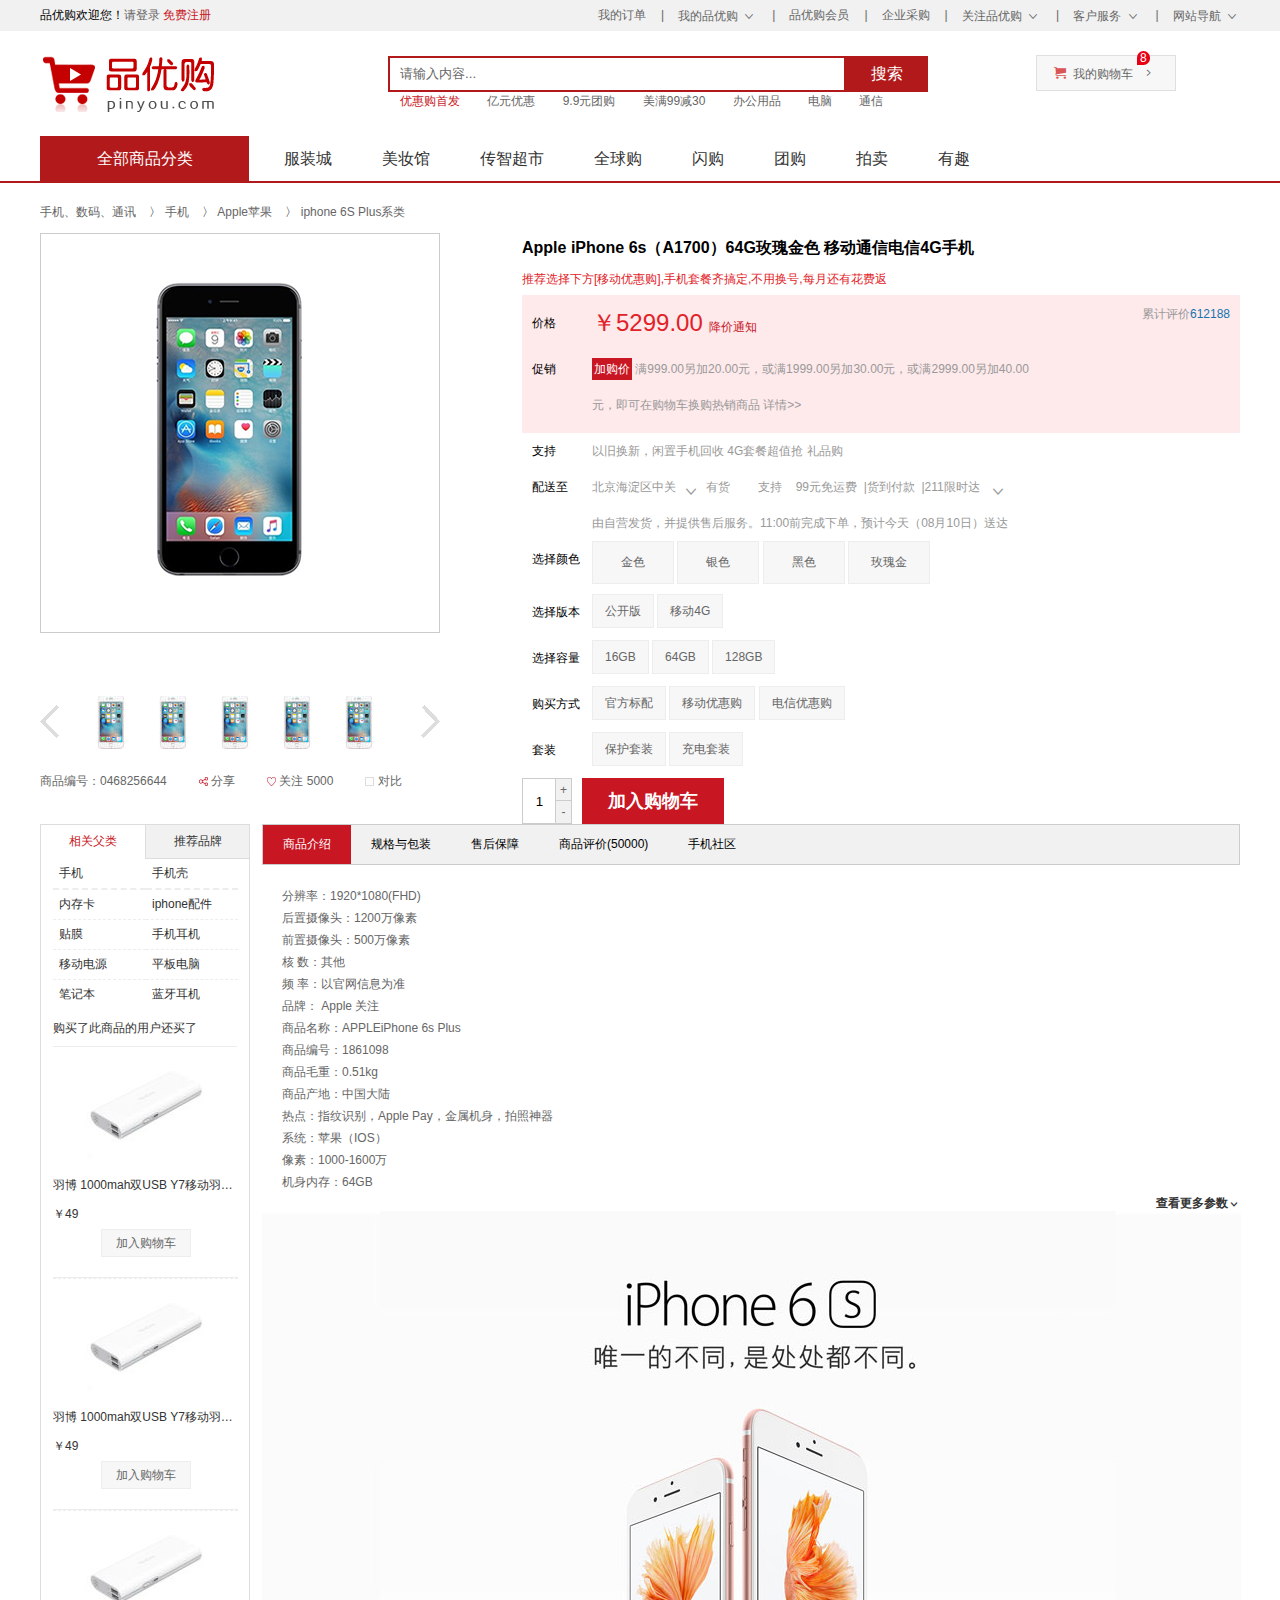
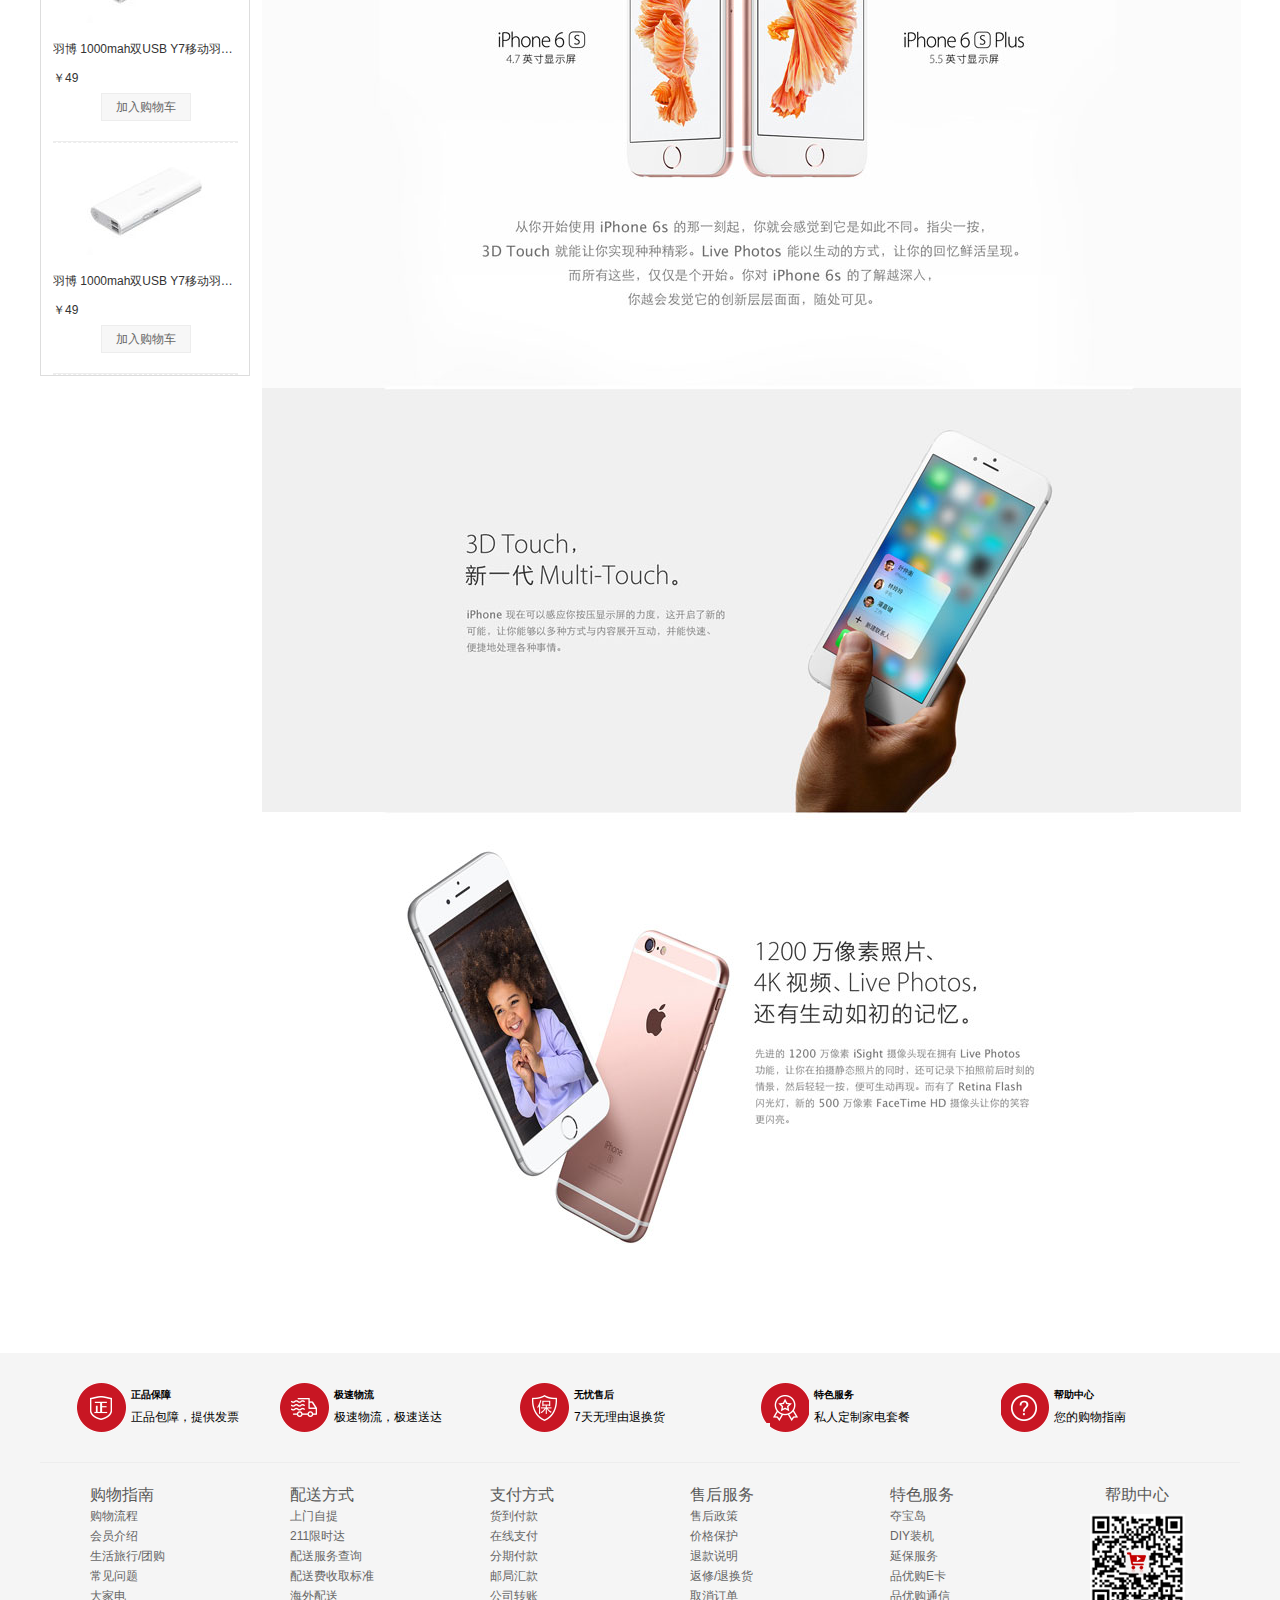
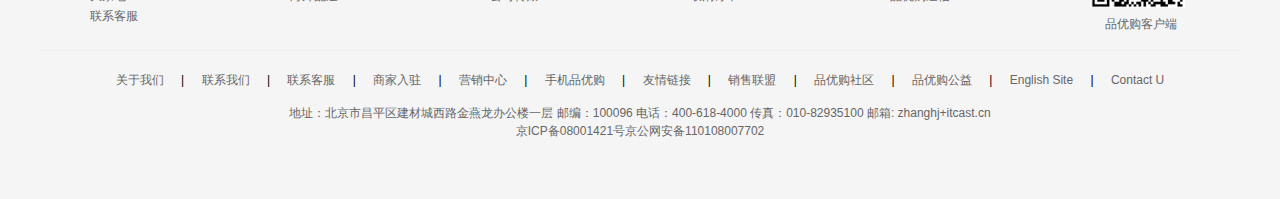
<file: detail.html>
<!DOCTYPE html>
<html lang="en">

<head>
    <meta charset="UTF-8">
    <title>手机详情页</title>
    <meta name="description" content="品优购JD.COM-专业的综合网上购物商城，销售家电、数码通讯、电脑、家居百货、服装服饰、母婴、图书、食品等数万个品牌优质商品.便捷、诚信的服务,为您提供愉悦的网上购物体验！" />
    <meta name="Keywords" content="网上购物,网上商城,手机,笔记本,电脑,MP3,CD,VCD,DV,相机,数码,配件,手表,储存卡,品优购" />
    <!-- 引入ico图标 -->
    <link rel="shortcut icon" href="favicon.ico">
    <!-- 引入css 初始化的css文件 -->
    <link rel="stylesheet" href="css/base.css">
    <!-- 引入公共样式的css文件 -->
    <link rel="stylesheet" href="css/common.css">
    <!-- 引入详情页面的css文件 -->
    <link rel="stylesheet" href="css/detail.css">
    <!-- 引入js文件 -->
    <script src="js/detail.js"></script>
</head>

<body>
    <!-- 顶部快捷导航start -->
    <div class="shortcut">
        <div class="w">
            <div class="fl">
                <ul>
                    <li> 品优购欢迎您！ </li>
                    <li>
                        <a href="#">请登录</a>
                        <a href="#" class="style-red">免费注册</a>
                    </li>
                </ul>
            </div>
            <div class="fr">
                <ul>
                    <li><a href="#">我的订单</a></li>
                    <li class="spacer">|</li>
                    <li>
                        <a href="#">我的品优购</a>
                        <i class="icomoon"></i>
                    </li>
                    <li class="spacer">|</li>
                    <li><a href="#">品优购会员</a></li>
                    <li class="spacer">|</li>
                    <li><a href="#">企业采购</a></li>
                    <li class="spacer">|</li>
                    <li>
                        <a href="#">关注品优购 </a>
                        <i class="icomoon"></i>
                    </li>
                    <li class="spacer">|</li>
                    <li>
                        <a href="#">客户服务</a>
                        <i class="icomoon"></i>
                    </li>
                    <li class="spacer">|</li>
                    <li>
                        <a href="#">网站导航 </a>
                        <i class="icomoon"></i>
                    </li>
                </ul>
            </div>
        </div>
    </div>
    <!-- 顶部快捷导航end -->
    <!-- header start -->
    <div class="header w">
        <div class="logo">
            <h1>
                <a href="index.html" title="品优购">品优购</a>
            </h1>
        </div>
        <div class="search">
            <input type="text" class="text" value="请输入内容...">
            <button class="btn">搜索</button>
        </div>
        <div class="hotwords">
            <a href="#" class="style-red">优惠购首发</a>
            <a href="#">亿元优惠</a>
            <a href="#">9.9元团购</a>
            <a href="#">美满99减30</a>
            <a href="#">办公用品</a>
            <a href="#">电脑</a>
            <a href="#">通信</a>
        </div>
        <div class="shopcar">
            <i class="car"></i>我的购物车<i class="arrow"></i>
            <div class="count">8</div>
        </div>
    </div>
    <!-- header end -->
    <!-- nav start -->
    <div class="nav">
        <div class="w">
            <div class="dropdown fl">
                <div class="dt">全部商品分类</div>
                <div class="dd" style="display: none;">
                    <ul>
                        <li class="menu_item">
                            <a href="#">家用电器</a>
                            <i>  </i>
                        </li>
                        <li class="menu_item">
                            <a href="#">手机</a> 、
                            <a href="#">数码</a> 、
                            <a href="#">通信</a>
                            <i>  </i>
                        </li>
                        <li class="menu_item">
                            <a href="#">电脑</a> 、
                            <a href="#">办公</a>
                            <i>  </i>
                        </li>
                        <li class="menu_item">
                            <a href="#">家居</a> 、
                            <a href="#">家具</a> 、
                            <a href="#">家装</a> 、
                            <a href="#">厨具</a>
                            <i>  </i>
                        </li>
                        <li class="menu_item">
                            <a href="#">男装</a> 、
                            <a href="#">女装</a> 、
                            <a href="#">童装</a> 、
                            <a href="#">内衣</a>
                            <i>  </i>
                        </li>
                        <li class="menu_item">
                            <a href="#">个户化妆</a> 、
                            <a href="#">清洁用品</a> 、
                            <a href="#">宠物</a>
                            <i>  </i>
                        </li>
                        <li class="menu_item">
                            <a href="#">鞋靴</a> 、
                            <a href="#">箱包</a> 、
                            <a href="#">珠宝</a> 、
                            <a href="#">奢侈品</a>
                            <i>  </i>
                        </li>
                        <li class="menu_item">
                            <a href="#">运动户外</a> 、
                            <a href="#">钟表</a>
                            <i>  </i>
                        </li>
                        <li class="menu_item">
                            <a href="#">汽车</a> 、
                            <a href="#">汽车用品</a>
                            <i>  </i>
                        </li>
                        <li class="menu_item">
                            <a href="#">母婴</a> 、
                            <a href="#">玩具乐器</a>
                            <i>  </i>
                        </li>
                        <li class="menu_item">
                            <a href="#">食品</a> 、
                            <a href="#">酒类</a> 、
                            <a href="#">生鲜</a> 、
                            <a href="#">特产</a>
                            <i>  </i>
                        </li>
                        <li class="menu_item">
                            <a href="#">医药保健</a>
                            <i>  </i>
                        </li>
                        <li class="menu_item">
                            <a href="#">图书</a> 、
                            <a href="#">音像</a> 、
                            <a href="#">电子书</a>
                            <i>  </i>
                        </li>
                        <li class="menu_item">
                            <a href="#">彩票</a> 、
                            <a href="#">旅行</a> 、
                            <a href="#">充值</a> 、
                            <a href="#">票务</a>
                            <i>  </i>
                        </li>
                        <li class="menu_item">
                            <a href="#">理财</a> 、
                            <a href="#">众筹</a> 、
                            <a href="#">白条</a> 、
                            <a href="#">保险</a>
                            <i>  </i>
                        </li>
                    </ul>
                </div>
            </div>
            <div class="navitems fl">
                <ul>
                    <li><a href="#">服装城</a></li>
                    <li><a href="#">美妆馆</a></li>
                    <li><a href="#">传智超市</a></li>
                    <li><a href="#">全球购</a></li>
                    <li><a href="#">闪购</a></li>
                    <li><a href="#">团购</a></li>
                    <li><a href="#">拍卖</a></li>
                    <li><a href="#">有趣</a></li>
                </ul>
            </div>
        </div>
    </div>
    <!-- nav end -->
    <!-- 详情页内容部分 start-->
    <div class="de_container w">
        <!-- 面包屑导航 -->
        <div class="crumb_wrap">
            <a href="#">手机、数码、通讯</a> 〉 <a href="#">手机</a> 〉 <a href="#">Apple苹果</a> 〉 <a href="#">iphone 6S Plus系类</a>
        </div>
        <!-- 产品介绍模块 -->
        <div class="product_intro clearfix">
            <!-- 预览区域	 -->
            <div class="preview_wrap fl">
                <div class="preview_img">
                    <img src="upload/s3.png" alt="">
                    <div class="mask"></div>
                    <div class="big">
                        <img src="upload/big.jpg" alt="" class="bigImg">
                    </div>
                </div>

                <div class="preview_list">
                    <a href="#" class="arrow_prev"></a>
                    <a href="#" class="arrow_next"></a>
                    <ul class="list_item">
                        <li>
                            <a href="#">
                                <img src="upload/list_item_img.jpg" alt="">
                            </a>
                        </li>
                        <li>
                            <a href="#">
                                <img src="upload/list_item_img.jpg" alt="">
                            </a>
                        </li>
                        <li>
                            <a href="#">
                                <img src="upload/list_item_img.jpg" alt="">
                            </a>
                        </li>
                        <li>
                            <a href="#">
                                <img src="upload/list_item_img.jpg" alt="">
                            </a>
                        </li>
                        <li>
                            <a href="#">
                                <img src="upload/list_item_img.jpg" alt="">
                            </a>
                        </li>
                    </ul>
                    <ul class="goods">
                        <li>商品编号：0468256644</li>
                        <li>
                            <img src="upload/goods1_1.jpg" alt=""> 分享
                        </li>
                        <li>
                            <img src="upload/goods1_2.jpg" alt=""> 关注 5000
                        </li>
                        <li>
                            <img src="upload/goods1_3.jpg" alt=""> 对比
                        </li>
                    </ul>
                </div>
            </div>
            <!-- 产品详情信息区域 -->
            <div class="itemInfo_wrap fr">
                <div class="sku_name">
                    Apple iPhone 6s（A1700）64G玫瑰金色 移动通信电信4G手机
                </div>
                <div class="news">
                    推荐选择下方[移动优惠购],手机套餐齐搞定,不用换号,每月还有花费返
                </div>
                <div class="summary">
                    <dl class="summary_price">
                        <dt>价格</dt>
                        <dd>
                            <i class="price">￥5299.00 </i>

                            <a href="#">降价通知 </a>

                            <div class="remark">累计评价<em>612188</em></div>
                        </dd>
                    </dl>
                    <dl class="summary_promotion">
                        <dt>促销</dt>
                        <dd>
                            <em>加购价</em> 满999.00另加20.00元，或满1999.00另加30.00元，或满2999.00另加40.00元，即可在购物车换购热销商品 <a href="#">详情>> </a>
                        </dd>
                    </dl>
                    <dl class="summary_support">
                        <dt>支持</dt>
                        <dd>以旧换新，闲置手机回收 4G套餐超值抢 礼品购</dd>
                    </dl>
                    <!-- 配送 -->
                    <dl class="summary_stock">
                        <dt>配送至</dt>
                        <dd>
                            <a href="#">北京海淀区中关<i></i>有货</a> 支持&nbsp;&nbsp;&nbsp;
                            <a href="#">99元免运费&nbsp;&nbsp;|货到付款&nbsp;&nbsp;|211限时达
								<i></i>
							</a><br /> 由自营发货，并提供售后服务。11:00前完成下单，预计今天（08月10日）送达
                        </dd>
                    </dl>
                    <!-- 选择颜色 -->
                    <dl class="choose_color">
                        <dt>选择颜色</dt>
                        <dd>
                            <a href="javascript:;">金色</a>
                            <a href="javascript:;">银色</a>
                            <a href="javascript:;">黑色</a>
                            <a href="javascript:;">玫瑰金</a>
                        </dd>
                    </dl>
                    <!-- 选择版本 -->
                    <dl class="choose_version">
                        <dt>选择版本</dt>
                        <dd>
                            <a href="javascript: ;">公开版</a>
                            <a href="javascript: ;">移动4G</a>
                        </dd>
                    </dl>
                    <!-- 选择容量 -->
                    <dl class="choose_capacity">
                        <dt>选择容量</dt>
                        <dd>
                            <a href="javascript: ;">16GB</a>
                            <a href="javascript: ;">64GB</a>
                            <a href="javascript: ;">128GB</a>
                        </dd>
                    </dl>
                    <!-- 购买方式 -->
                    <dl class="choose_buy">
                        <dt>购买方式</dt>
                        <dd>
                            <a href="javascript: ;">官方标配</a>
                            <a href="javascript: ;">移动优惠购</a>
                            <a href="javascript: ;">电信优惠购</a>
                        </dd>
                    </dl>
                    <!-- 套装 -->
                    <dl class="choose_suit">
                        <dt>套装</dt>
                        <dd>
                            <a href="javascript: ;">保护套装</a>
                            <a href="javascript: ;">充电套装</a>
                        </dd>
                    </dl>
                    <div class="choose_btns">
                        <div class="choose_amount">
                            <input type="text" value="1">
                            <a href="javascript:;" class="add">+</a>
                            <a href="javascript:;" class="reduce">-</a>
                        </div>
                        <a href="#" class="addshopcar">加入购物车</a>
                    </div>
                </div>
            </div>
        </div>

        <!-- 产品细节模块 -->
        <div class="product_detail clearfix">
            <div class="aside fl">
                <div class="tab_list">
                    <ul>
                        <li class="first_list current">相关父类</li>
                        <li class="second_list ">推荐品牌</li>
                    </ul>
                </div>
                <div class="tab_con">
                    <ul>
                        <li class="first_con border_bottom_2px">手机</li>
                        <li class="second_con border_bottom_2px">手机壳</li>
                    </ul>
                    <ul>
                        <li class="first_con">内存卡</li>
                        <li class="second_con">iphone配件</li>
                    </ul>
                    <ul>
                        <li class="first_con">贴膜</li>
                        <li class="second_con">手机耳机</li>
                    </ul>
                    <ul>
                        <li class="first_con">移动电源</li>
                        <li class="second_con">平板电脑</li>
                    </ul>
                    <ul>
                        <li class="first_con border_bottom_none">笔记本</li>
                        <li class="second_con border_bottom_none">蓝牙耳机</li>
                    </ul>
                    <i>购买了此商品的用户还买了</i>
                    <!-- <div class="pic"> -->
                    <ul>
                        <li class="paddinng_none">
                            <img src="upload/tab_con1.jpg" alt="">
                            <p>羽博 1000mah双USB Y7移动羽博 1000mah双USB Y7移动</p>
                            <p>￥49</p>
                            <a href="javascript:;" class="aside_shopcar">加入购物车</a>
                            <em></em>
                        </li>
                        <li class="paddinng_none">
                            <img src="upload/tab_con1.jpg" alt="">
                            <p>羽博 1000mah双USB Y7移动羽博 1000mah双USB Y7移动</p>
                            <p>￥49</p>
                            <a href="javascript:;" class="aside_shopcar">加入购物车</a>
                            <em></em>
                        </li>
                        <li class="paddinng_none">
                            <img src="upload/tab_con1.jpg" alt="">
                            <p>羽博 1000mah双USB Y7移动羽博 1000mah双USB Y7移动</p>
                            <p>￥49</p>
                            <a href="javascript:;" class="aside_shopcar">加入购物车</a>
                            <em></em>
                        </li>
                        <li class="paddinng_none">
                            <img src="upload/tab_con1.jpg" alt="">
                            <p>羽博 1000mah双USB Y7移动羽博 1000mah双USB Y7移动</p>
                            <p>￥49</p>
                            <a href="javascript:;" class="aside_shopcar">加入购物车</a>
                            <em></em>
                        </li>
                    </ul>
                    <!-- </div> -->
                </div>
            </div>
            <div class="detail fr">
                <div class="detail_tab_list">
                    <ul>
                        <li class="current">商品介绍</li>
                        <li>规格与包装</li>
                        <li>售后保障</li>
                        <li>商品评价(50000)</li>
                        <li>手机社区</li>
                    </ul>
                </div>
                <div class="detail_tab_con">
                    <!-- 对应‘商品介绍’的内容 -->
                    <div class="item">
                        <ul class="item_info">
                            <li>分辨率：1920*1080(FHD)</li>
                            <li>后置摄像头：1200万像素</li>
                            <li>前置摄像头：500万像素</li>
                            <li>核 数：其他</li>
                            <li>频 率：以官网信息为准</li>
                            <li>品牌： Apple 关注</li>
                            <li>商品名称：APPLEiPhone 6s Plus</li>
                            <li>商品编号：1861098</li>
                            <li>商品毛重：0.51kg</li>
                            <li>商品产地：中国大陆</li>
                            <li>热点：指纹识别，Apple Pay，金属机身，拍照神器</li>
                            <li>系统：苹果（IOS）</li>
                            <li>像素：1000-1600万</li>
                            <li>机身内存：64GB</li>
                        </ul>
                        <p>
                            <a href="#" class="more">查看更多参数</a>
                        </p>
                        <img src="upload/detail_img1.jpg" alt="">
                        <img src="upload/detail_img2.jpg" alt="">
                        <img src="upload/detail_img3.jpg" alt="">
                    </div>
                    <!-- 对应‘规格与包装’的内容 -->
                    <!-- <div class="item"></div> -->
                </div>
            </div>
        </div>
    </div>
    <!-- 详情页内容部分 end-->
    <!-- footer start -->
    <div class="footer">
        <div class="w">
            <div class="mod_service">
                <ul>
                    <li>
                        <i class="mod_service_icon mod_service_zheng"></i>
                        <div class="mod_service_tit">
                            <h5>正品保障</h5>
                            <p>正品包障，提供发票</p>
                        </div>
                    </li>
                    <li>
                        <i class="mod_service_icon mod_service_ji"></i>
                        <div class="mod_service_tit">
                            <h5>极速物流</h5>
                            <p>极速物流，极速送达</p>
                        </div>
                    </li>
                    <li>
                        <i class="mod_service_icon mod_service_bao"></i>
                        <div class="mod_service_tit">
                            <h5>无忧售后</h5>
                            <p>7天无理由退换货</p>
                        </div>
                    </li>
                    <li>
                        <i class="mod_service_icon mod_service_te"></i>
                        <div class="mod_service_tit">
                            <h5>特色服务</h5>
                            <p>私人定制家电套餐</p>
                        </div>
                    </li>
                    <li>
                        <i class="mod_service_icon mod_service_bang"></i>
                        <div class="mod_service_tit">
                            <h5>帮助中心</h5>
                            <p>您的购物指南</p>
                        </div>
                    </li>
                </ul>
            </div>
            <div class="mod_help">
                <dl class="mod_help_item">
                    <dt>购物指南</dt>
                    <dd><a href="#">购物流程</a></dd>
                    <dd><a href="#">会员介绍</a></dd>
                    <dd><a href="#">生活旅行/团购</a></dd>
                    <dd><a href="#">常见问题</a></dd>
                    <dd><a href="#">大家电</a></dd>
                    <dd><a href="#">联系客服</a></dd>
                </dl>
                <dl class="mod_help_item">
                    <dt>配送方式</dt>
                    <dd><a href="#">上门自提</a></dd>
                    <dd><a href="#">211限时达</a></dd>
                    <dd><a href="#">配送服务查询</a></dd>
                    <dd><a href="#">配送费收取标准</a></dd>
                    <dd><a href="#">海外配送</a></dd>
                </dl>
                <dl class="mod_help_item">
                    <dt>支付方式</dt>
                    <dd><a href="#">货到付款</a></dd>
                    <dd><a href="#">在线支付</a></dd>
                    <dd><a href="#">分期付款</a></dd>
                    <dd><a href="#">邮局汇款</a></dd>
                    <dd><a href="#">公司转账</a></dd>
                </dl>
                <dl class="mod_help_item">
                    <dt>售后服务</dt>
                    <dd><a href="#">售后政策</a></dd>
                    <dd><a href="#">价格保护</a></dd>
                    <dd><a href="#">退款说明</a></dd>
                    <dd><a href="#">返修/退换货</a></dd>
                    <dd><a href="#">取消订单</a></dd>
                </dl>
                <dl class="mod_help_item">
                    <dt>特色服务</dt>
                    <dd><a href="#">夺宝岛</a></dd>
                    <dd><a href="#">DIY装机</a></dd>
                    <dd><a href="#">延保服务</a></dd>
                    <dd><a href="#">品优购E卡</a></dd>
                    <dd><a href="#">品优购通信</a></dd>
                </dl>
                <dl class="mod_help_item mod_help_app">
                    <dt>帮助中心</dt>
                    <dd>
                        <img src="images/ewm.png" alt="">
                        <p>品优购客户端</p>
                    </dd>
                </dl>
            </div>
            <div class="mod_copyright">
                <p class="mod_copyright_links">
                    <a href="#">关于我们</a> |
                    <a href="#">联系我们 </a> |
                    <a href="#">联系客服</a> |
                    <a href="#">商家入驻</a> |
                    <a href="#">营销中心</a> |
                    <a href="#">手机品优购</a> |
                    <a href="#">友情链接</a> |
                    <a href="#">销售联盟</a> |
                    <a href="#">品优购社区 </a> |
                    <a href="#">品优购公益</a> |
                    <a href="#">English Site</a> |
                    <a href="#">Contact U</a>
                </p>
                <p class="mod_copyright_info">
                    地址：北京市昌平区建材城西路金燕龙办公楼一层 邮编：100096 电话：400-618-4000 传真：010-82935100 邮箱: zhanghj+itcast.cn <br /> 京ICP备08001421号京公网安备110108007702

                </p>
            </div>
        </div>
    </div>
    <!-- footer end -->
</body>

</html>
</file>
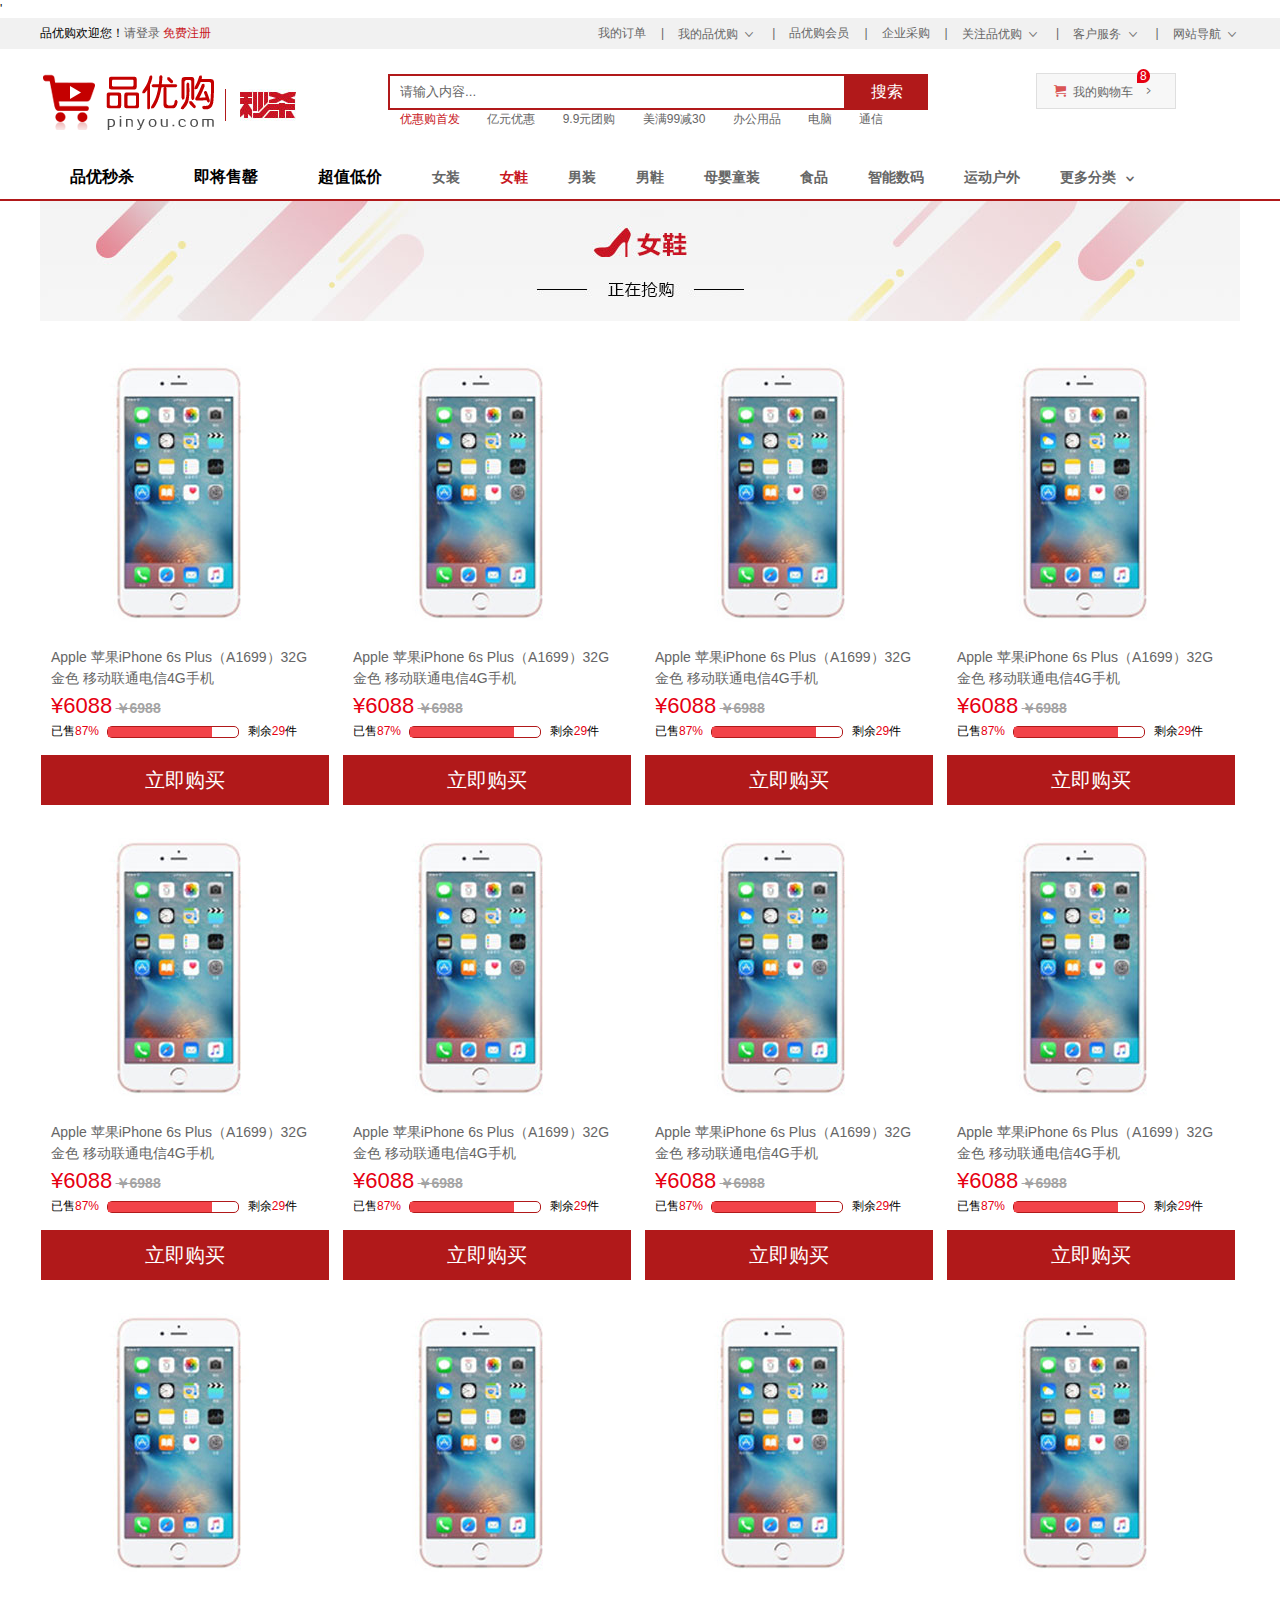
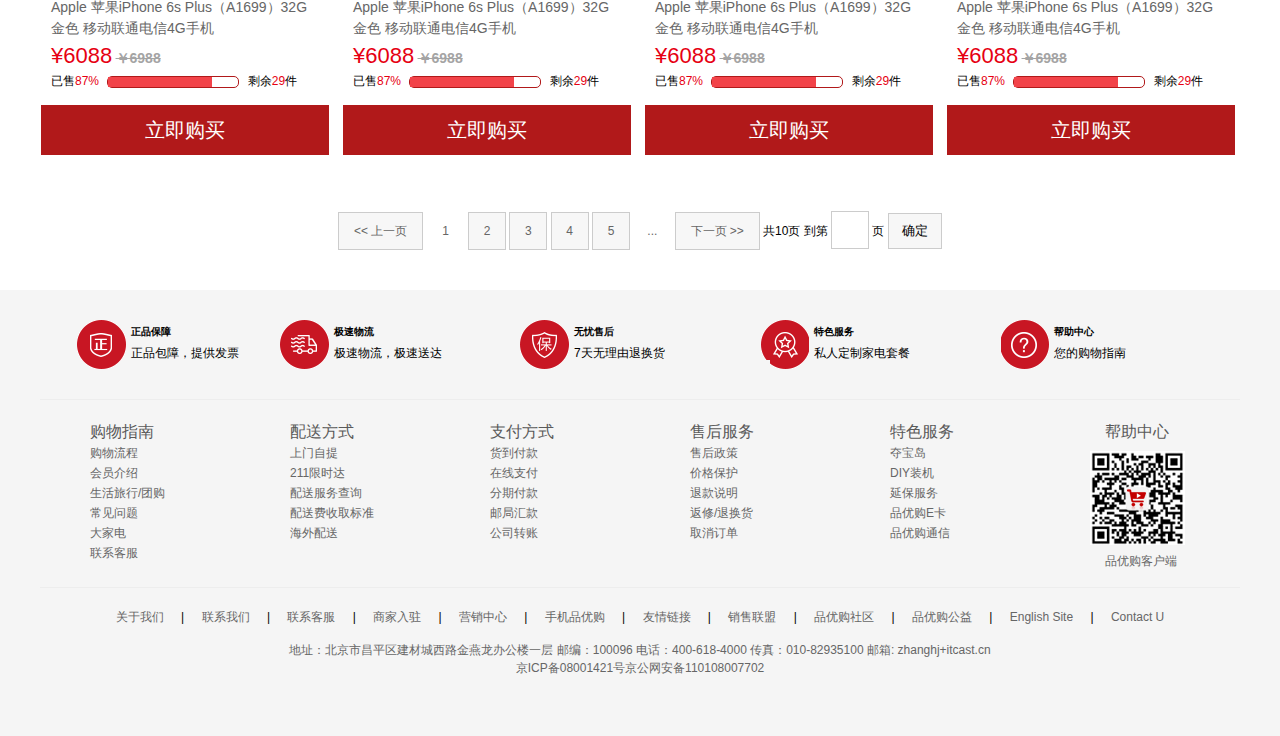
<file: list.html>
<!DOCTYPE html>
<html lang="en">
<head>
	<meta charset="UTF-8">
	<title>列表页-手机页面！</title>
	<meta name="description" content="品优购JD.COM-专业的综合网上购物商城，销售家电、数码通讯、电脑、家居百货、服装服饰、母婴、图书、食品等数万个品牌优质商品.便捷、诚信的服务,为您提供愉悦的网上购物体验！" />
	<meta name="Keywords" content="网上购物,网上商城,手机,笔记本,电脑,MP3,CD,VCD,DV,相机,数码,配件,手表,储存卡,品优购" />
	<!-- 引入ico图标 -->
	<link rel="shortcut icon" href="favicon.ico">
	<!-- 引入css 初始化的css文件 -->
	<link rel="stylesheet" href="css/base.css">
	<!-- 引入公共样式的css文件 -->
	<link rel="stylesheet" href="css/common.css">'
	<!-- 引入列表页面的css文件 -->
	<link rel="stylesheet" href="css/list.css">
</head>
<body>
	<!-- 顶部快捷导航start -->
	<div class="shortcut">
		<div class="w">
			<div class="fl">
				<ul>
					<li> 品优购欢迎您！ </li>
					<li>
						<a href="#">请登录</a> 
						<a href="#" class="style-red">免费注册</a> 
					</li>
				</ul>
			</div>
			<div class="fr">
				<ul>
					<li><a href="#">我的订单</a></li> 
					<li class="spacer">|</li>
					<li>
						<a href="#">我的品优购</a>
						<i class="icomoon"></i>
					</li>
					<li class="spacer">|</li>
					<li><a href="#">品优购会员</a></li>
					<li class="spacer">|</li>
					<li><a href="#">企业采购</a></li>
					<li class="spacer">|</li>
					<li>
						<a href="#">关注品优购 </a>
						<i class="icomoon"></i>
					</li>
					<li class="spacer">|</li>
					<li>
						<a href="#">客户服务</a>
						<i class="icomoon"></i>
					</li>
					<li class="spacer">|</li>
					<li>
						<a href="#">网站导航 </a>
						<i class="icomoon"></i>
					</li>
				</ul>
			</div>
		</div>
	</div>
	<!-- 顶部快捷导航end -->
	<!-- header start -->
	<div class="header w">
		<div class="logo">
			<h1>
				<a href="index.html" title="品优购">品优购</a>
			</h1>
		</div>
		<!-- sk秒杀 -->
		<div class="sk">
			<img src="upload/logo_sk.jpg" alt="">
		</div>
		<div class="search">
			<input type="text" class="text" value="请输入内容...">
			<button class="btn">搜索</button>
		</div>
		<div class="hotwords">
			<a href="#" class="style-red">优惠购首发</a>
			<a href="#">亿元优惠</a>
			<a href="#">9.9元团购</a>
			<a href="#">美满99减30</a>
			<a href="#">办公用品</a>
			<a href="#">电脑</a>
			<a href="#">通信</a>			                      
		</div>
		<div class="shopcar">
			<i class="car"></i>我的购物车<i class="arrow"></i>
			<div class="count">8</div>
		</div>
	</div>
	<!-- header end -->
	<!-- nav start -->
	<div class="nav">
		<div class="w">
			<div class="sk_list fl">
				<ul>
					<li><a href="#">品优秒杀</a></li>
					<li><a href="#">即将售罄</a></li>
					<li><a href="#">超值低价</a></li>
				</ul>
			</div>
			<div class="sk_con fl">
				<ul>
					<li><a href="#">女装</a></li>
					<li><a href="#" class="style-red">女鞋</a></li>
					<li><a href="#">男装</a></li>
					<li><a href="#">男鞋</a></li>
					<li><a href="#">母婴童装</a></li>
					<li><a href="#">食品</a></li>
					<li><a href="#">智能数码</a></li>
					<li><a href="#">运动户外</a></li>
					<li><a href="#">更多分类 </a></li>
				</ul>
			</div>
		</div>
	</div>
	<!-- nav end -->
	<!-- 列表页内容区域 start-->
	<div class="sk_container w">
		<div class="sk_hd">
			<img src="upload/sk_hd.jpg" alt="">
		</div>
		<div class="sk_bd clearfix">
			<ul>
				<li class="sk_goods">
					<a href="detail.html">
						<img src="upload/sk_bd1.jpg" alt="">
						<h5 class="sk_goods_title">
							Apple 苹果iPhone 6s Plus（A1699）32G 金色 移动联通电信4G手机
						</h5>
					</a>
					<p class="sk_goods_price">
						<em>¥6088</em>
						<del>￥6988</del>
					</p>
					<div class="sk_goods_progress">
						已售<i>87%</i>
						<div class="bar">
							<div class="bar_in"></div>
						</div>
						剩余<em>29</em>件
					</div>
					<a href="" class="sk_goods_buy">
						立即购买
					</a>
				</li>
				<li class="sk_goods">
					<img src="upload/sk_bd1.jpg" alt="">
					<h5 class="sk_goods_title">
						Apple 苹果iPhone 6s Plus（A1699）32G 金色 移动联通电信4G手机
					</h5>
					<p class="sk_goods_price">
						<em>¥6088</em>
						<del>￥6988</del>
					</p>
					<div class="sk_goods_progress">
						已售<i>87%</i>
						<div class="bar">
							<div class="bar_in"></div>
						</div>
						剩余<em>29</em>件
					</div>
					<a href="" class="sk_goods_buy">
						立即购买
					</a>
				</li>				
				<li class="sk_goods">
					<img src="upload/sk_bd1.jpg" alt="">
					<h5 class="sk_goods_title">
						Apple 苹果iPhone 6s Plus（A1699）32G 金色 移动联通电信4G手机
					</h5>
					<p class="sk_goods_price">
						<em>¥6088</em>
						<del>￥6988</del>
					</p>
					<div class="sk_goods_progress">
						已售<i>87%</i>
						<div class="bar">
							<div class="bar_in"></div>
						</div>
						剩余<em>29</em>件
					</div>
					<a href="" class="sk_goods_buy">
						立即购买
					</a>
				</li>				
				<li class="sk_goods">
					<img src="upload/sk_bd1.jpg" alt="">
					<h5 class="sk_goods_title">
						Apple 苹果iPhone 6s Plus（A1699）32G 金色 移动联通电信4G手机
					</h5>
					<p class="sk_goods_price">
						<em>¥6088</em>
						<del>￥6988</del>
					</p>
					<div class="sk_goods_progress">
						已售<i>87%</i>
						<div class="bar">
							<div class="bar_in"></div>
						</div>
						剩余<em>29</em>件
					</div>
					<a href="" class="sk_goods_buy">
						立即购买
					</a>
				</li>				
				<li class="sk_goods">
					<img src="upload/sk_bd1.jpg" alt="">
					<h5 class="sk_goods_title">
						Apple 苹果iPhone 6s Plus（A1699）32G 金色 移动联通电信4G手机
					</h5>
					<p class="sk_goods_price">
						<em>¥6088</em>
						<del>￥6988</del>
					</p>
					<div class="sk_goods_progress">
						已售<i>87%</i>
						<div class="bar">
							<div class="bar_in"></div>
						</div>
						剩余<em>29</em>件
					</div>
					<a href="" class="sk_goods_buy">
						立即购买
					</a>
				</li>				
				<li class="sk_goods">
					<img src="upload/sk_bd1.jpg" alt="">
					<h5 class="sk_goods_title">
						Apple 苹果iPhone 6s Plus（A1699）32G 金色 移动联通电信4G手机
					</h5>
					<p class="sk_goods_price">
						<em>¥6088</em>
						<del>￥6988</del>
					</p>
					<div class="sk_goods_progress">
						已售<i>87%</i>
						<div class="bar">
							<div class="bar_in"></div>
						</div>
						剩余<em>29</em>件
					</div>
					<a href="" class="sk_goods_buy">
						立即购买
					</a>
				</li>				
				<li class="sk_goods">
					<img src="upload/sk_bd1.jpg" alt="">
					<h5 class="sk_goods_title">
						Apple 苹果iPhone 6s Plus（A1699）32G 金色 移动联通电信4G手机
					</h5>
					<p class="sk_goods_price">
						<em>¥6088</em>
						<del>￥6988</del>
					</p>
					<div class="sk_goods_progress">
						已售<i>87%</i>
						<div class="bar">
							<div class="bar_in"></div>
						</div>
						剩余<em>29</em>件
					</div>
					<a href="" class="sk_goods_buy">
						立即购买
					</a>
				</li>				
				<li class="sk_goods">
					<img src="upload/sk_bd1.jpg" alt="">
					<h5 class="sk_goods_title">
						Apple 苹果iPhone 6s Plus（A1699）32G 金色 移动联通电信4G手机
					</h5>
					<p class="sk_goods_price">
						<em>¥6088</em>
						<del>￥6988</del>
					</p>
					<div class="sk_goods_progress">
						已售<i>87%</i>
						<div class="bar">
							<div class="bar_in"></div>
						</div>
						剩余<em>29</em>件
					</div>
					<a href="" class="sk_goods_buy">
						立即购买
					</a>
				</li>				
				<li class="sk_goods">
					<img src="upload/sk_bd1.jpg" alt="">
					<h5 class="sk_goods_title">
						Apple 苹果iPhone 6s Plus（A1699）32G 金色 移动联通电信4G手机
					</h5>
					<p class="sk_goods_price">
						<em>¥6088</em>
						<del>￥6988</del>
					</p>
					<div class="sk_goods_progress">
						已售<i>87%</i>
						<div class="bar">
							<div class="bar_in"></div>
						</div>
						剩余<em>29</em>件
					</div>
					<a href="" class="sk_goods_buy">
						立即购买
					</a>
				</li>				
				<li class="sk_goods">
					<img src="upload/sk_bd1.jpg" alt="">
					<h5 class="sk_goods_title">
						Apple 苹果iPhone 6s Plus（A1699）32G 金色 移动联通电信4G手机
					</h5>
					<p class="sk_goods_price">
						<em>¥6088</em>
						<del>￥6988</del>
					</p>
					<div class="sk_goods_progress">
						已售<i>87%</i>
						<div class="bar">
							<div class="bar_in"></div>
						</div>
						剩余<em>29</em>件
					</div>
					<a href="" class="sk_goods_buy">
						立即购买
					</a>
				</li>				
				<li class="sk_goods">
					<img src="upload/sk_bd1.jpg" alt="">
					<h5 class="sk_goods_title">
						Apple 苹果iPhone 6s Plus（A1699）32G 金色 移动联通电信4G手机
					</h5>
					<p class="sk_goods_price">
						<em>¥6088</em>
						<del>￥6988</del>
					</p>
					<div class="sk_goods_progress">
						已售<i>87%</i>
						<div class="bar">
							<div class="bar_in"></div>
						</div>
						剩余<em>29</em>件
					</div>
					<a href="" class="sk_goods_buy">
						立即购买
					</a>
				</li>				
				<li class="sk_goods">
					<img src="upload/sk_bd1.jpg" alt="">
					<h5 class="sk_goods_title">
						Apple 苹果iPhone 6s Plus（A1699）32G 金色 移动联通电信4G手机
					</h5>
					<p class="sk_goods_price">
						<em>¥6088</em>
						<del>￥6988</del>
					</p>
					<div class="sk_goods_progress">
						已售<i>87%</i>
						<div class="bar">
							<div class="bar_in"></div>
						</div>
						剩余<em>29</em>件
					</div>
					<a href="" class="sk_goods_buy">
						立即购买
					</a>
				</li>				
			</ul>
		</div>
		<!-- 分页制作 -->
		<div class="page">
			<span class="page_num">
				<a href="#" class="pn_prev">&lt;&lt; 上一页</a>
				<a href="#" class="current">1</a>
				<a href="#">2</a>
				<a href="#">3</a>
				<a href="#">4</a>
				<a href="#">5</a>
				<a href="#" class="dotted">...</a>
				<a href="#" class="pn_next">下一页 &gt;&gt;</a>
			</span>
			<span class="page_skip">
				共10页 到第
				<input type="text">
				页
				<button>确定</button>
			</span>
		</div>
	</div>
	<!-- 列表页内容区域 end-->
	<!-- footer start -->
	<div class="footer">
		<div class="w">
			<div class="mod_service">
				<ul>
					<li>
						<i class="mod_service_icon mod_service_zheng"></i>
						<div class="mod_service_tit">
							<h5>正品保障</h5>
							<p>正品包障，提供发票</p>
						</div>
					</li>					
					<li>
						<i class="mod_service_icon mod_service_ji"></i>
						<div class="mod_service_tit">
							<h5>极速物流</h5>
							<p>极速物流，极速送达</p>
						</div>
					</li>
					<li>
						<i class="mod_service_icon mod_service_bao"></i>
						<div class="mod_service_tit">
							<h5>无忧售后</h5>
							<p>7天无理由退换货</p>
						</div>
					</li>
					<li>
						<i class="mod_service_icon mod_service_te"></i>
						<div class="mod_service_tit">
							<h5>特色服务</h5>
							<p>私人定制家电套餐</p>
						</div>
					</li>
					<li>
						<i class="mod_service_icon mod_service_bang"></i>
						<div class="mod_service_tit">
							<h5>帮助中心</h5>
							<p>您的购物指南</p>
						</div>
					</li>
				</ul>
			</div>
			<div class="mod_help">
				<dl class="mod_help_item">
					<dt>购物指南</dt>
					<dd><a href="#">购物流程</a></dd>
					<dd><a href="#">会员介绍</a></dd>
					<dd><a href="#">生活旅行/团购</a></dd>
					<dd><a href="#">常见问题</a></dd>
					<dd><a href="#">大家电</a></dd>
					<dd><a href="#">联系客服</a></dd>
				</dl>
				<dl class="mod_help_item">
					<dt>配送方式</dt>
					<dd><a href="#">上门自提</a></dd>
					<dd><a href="#">211限时达</a></dd>
					<dd><a href="#">配送服务查询</a></dd>
					<dd><a href="#">配送费收取标准</a></dd>
					<dd><a href="#">海外配送</a></dd>
				</dl>
				<dl class="mod_help_item">
					<dt>支付方式</dt>
					<dd><a href="#">货到付款</a></dd>
					<dd><a href="#">在线支付</a></dd>
					<dd><a href="#">分期付款</a></dd>
					<dd><a href="#">邮局汇款</a></dd>
					<dd><a href="#">公司转账</a></dd>
				</dl>
				<dl class="mod_help_item">
					<dt>售后服务</dt>
					<dd><a href="#">售后政策</a></dd>
					<dd><a href="#">价格保护</a></dd>
					<dd><a href="#">退款说明</a></dd>
					<dd><a href="#">返修/退换货</a></dd>
					<dd><a href="#">取消订单</a></dd>
				</dl>
				<dl class="mod_help_item">
					<dt>特色服务</dt>
					<dd><a href="#">夺宝岛</a></dd>
					<dd><a href="#">DIY装机</a></dd>
					<dd><a href="#">延保服务</a></dd>
					<dd><a href="#">品优购E卡</a></dd>
					<dd><a href="#">品优购通信</a></dd>
				</dl>
				<dl class="mod_help_item mod_help_app">
					<dt>帮助中心</dt>
					<dd>
						<img src="images/ewm.png" alt="">
						<p>品优购客户端</p>
					</dd>
				</dl>
			</div>
			<div class="mod_copyright">
				<p class="mod_copyright_links">
					<a href="#">关于我们</a> | 
					<a href="#">联系我们 </a> | 
					<a href="#">联系客服</a> | 
					<a href="#">商家入驻</a> | 
					<a href="#">营销中心</a> | 
					<a href="#">手机品优购</a> | 
					<a href="#">友情链接</a> | 
					<a href="#">销售联盟</a> | 
					<a href="#">品优购社区 </a> | 
					<a href="#">品优购公益</a> | 
					<a href="#">English Site</a> | 
					<a href="#">Contact U</a>
				</p>
				<p class="mod_copyright_info">
					地址：北京市昌平区建材城西路金燕龙办公楼一层 邮编：100096 电话：400-618-4000 传真：010-82935100 邮箱: zhanghj+itcast.cn <br />
					京ICP备08001421号京公网安备110108007702

				</p>
			</div>
		</div>
	</div>
	<!-- footer end -->
</body>
</html>
</file>
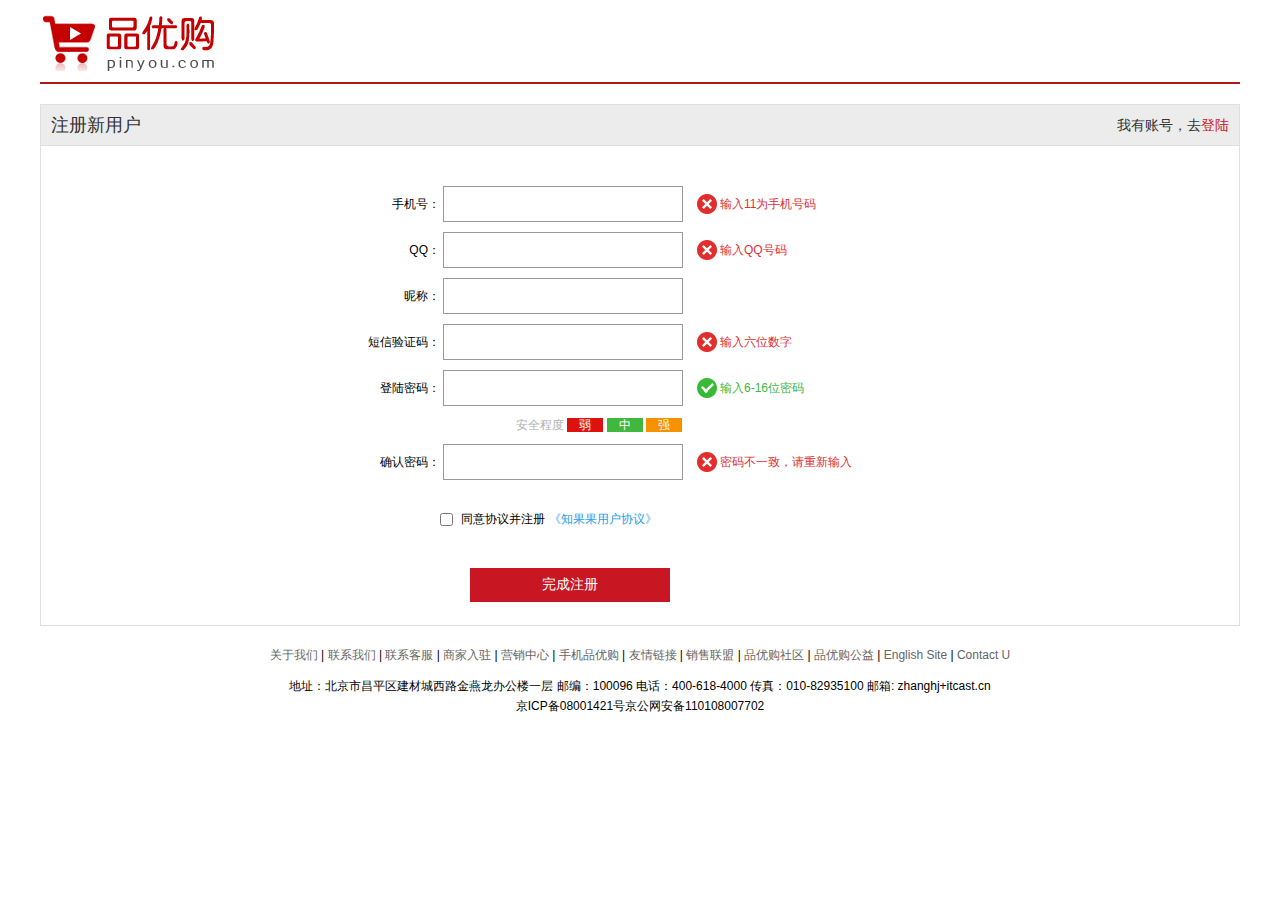
<file: register.html>
<!DOCTYPE html>
<html lang="en">

<head>
    <meta charset="UTF-8">
    <title>注册页面</title>
    <!-- 初始化css -->
    <link rel="stylesheet" href="css/base.css">
    <!-- register css文件 -->
    <link rel="stylesheet" href="css/register.css">
    <script src="js/register.js"></script>
</head>

<body>
    <div class="w">
        <!-- header -->
        <div class="header">
            <div class="logo">
                <a href="index.html">
                    <img src="images/logo.png" alt="">
                </a>
            </div>
        </div>
        <!-- registerarea -->
        <div class="registerarea">
            <h3>
                注册新用户
                <em>
					我有账号，去<a href="login.html">登陆</a>
				</em>
            </h3>
            <div class="reg_form">
                <form action="demo.php">
                    <ul>
                        <li>
                            <label for="tel">手机号：</label>
                            <input type="text" class="inp" id="tel">
                            <span class="error">
								<i class="error_icon"></i>
								输入11为手机号码
							</span>
                        </li>
                        <li>
                            <label for="qq">QQ：</label>
                            <input type="text" class="inp" id="qq">
                            <span class="error">
								<i class="error_icon"></i>
								输入QQ号码
							</span>
                        </li>
                        <li>
                            <label for="nc">昵称：</label>
                            <input type="text" class="inp" id='nc'>

                        </li>
                        <li>
                            <label for="msg">短信验证码：</label>
                            <input type="text" class="inp" id='msg'>
                            <span class="error">
								<i class="error_icon"></i>
								输入六位数字
							</span>
                        </li>
                        <li>
                            <label for="">登陆密码：</label>
                            <input type="text" class="inp" id='pwd'>
                            <span class="success">
								<i class="success_icon"></i>
									输入6-16位密码
							</span>
                        </li>
                        <li class="safe">
                            安全程度
                            <em class="ruo">弱</em>
                            <em class="zhong">中</em>
                            <em class="qiang">强</em>
                        </li>
                        <li>
                            <label for="">确认密码：</label>
                            <input type="text" class="inp" id="surepwd">
                            <span class="error">
								<i class="error_icon"></i>
								密码不一致，请重新输入    
							</span>
                        </li>
                        <li class="agree">
                            <input type="checkbox" name="" id=""> 同意协议并注册
                            <a href="#">《知果果用户协议》</a>
                        </li>
                        <li>
                            <input type="submit" value="完成注册" class="over">
                        </li>
                    </ul>
                </form>
            </div>
        </div>
        <div class="footer">
            <p class="links">
                <a href="#">关于我们</a> |
                <a href="#">联系我们 </a> |
                <a href="#">联系客服</a> |
                <a href="#">商家入驻</a> |
                <a href="#">营销中心</a> |
                <a href="#">手机品优购</a> |
                <a href="#">友情链接</a> |
                <a href="#">销售联盟</a> |
                <a href="#">品优购社区 </a> |
                <a href="#">品优购公益</a> |
                <a href="#">English Site</a> |
                <a href="#">Contact U</a>
            </p>
            <p class="copyright">
                地址：北京市昌平区建材城西路金燕龙办公楼一层 邮编：100096 电话：400-618-4000 传真：010-82935100 邮箱: zhanghj+itcast.cn <br /> 京ICP备08001421号京公网安备110108007702
            </p>
        </div>
    </div>
</body>

</html>
</file>
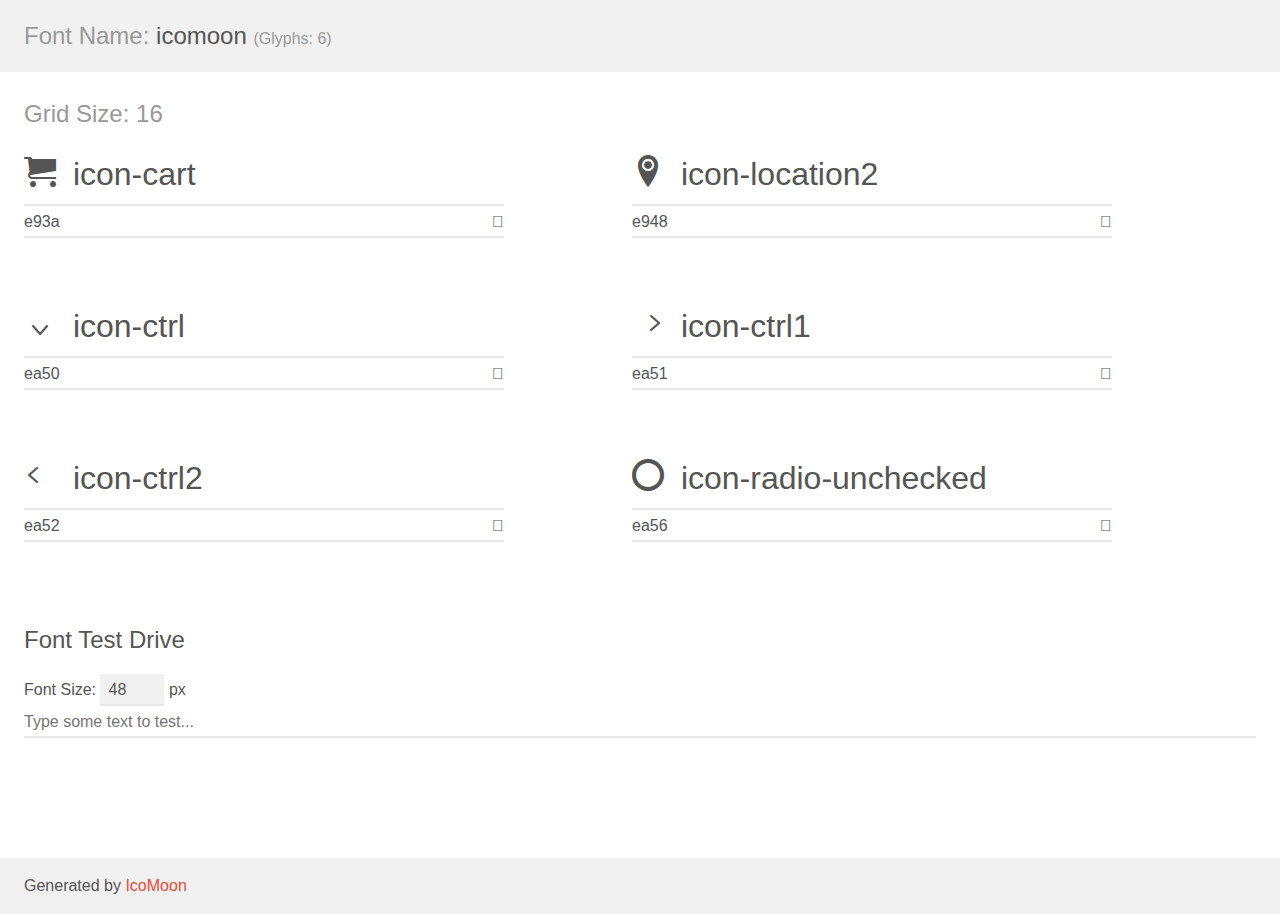
<file: icomoon/demo.html>
<!doctype html>
<html>
<head>
    <meta charset="utf-8">
    <title>IcoMoon Demo</title>
    <meta name="description" content="An Icon Font Generated By IcoMoon.io">
    <meta name="viewport" content="width=device-width, initial-scale=1">
    <link rel="stylesheet" href="demo-files/demo.css">
    <link rel="stylesheet" href="style.css"></head>
<body>
    <div class="bgc1 clearfix">
        <h1 class="mhmm mvm"><span class="fgc1">Font Name:</span> icomoon <small class="fgc1">(Glyphs:&nbsp;6)</small></h1>
    </div>
    <div class="clearfix mhl ptl">
        <h1 class="mvm mtn fgc1">Grid Size: 16</h1>
        <div class="glyph fs1">
            <div class="clearfix bshadow0 pbs">
                <span class="icon-cart"></span>
                <span class="mls"> icon-cart</span>
            </div>
            <fieldset class="fs0 size1of1 clearfix hidden-false">
                <input type="text" readonly value="e93a" class="unit size1of2" />
                <input type="text" maxlength="1" readonly value="&#xe93a;" class="unitRight size1of2 talign-right" />
            </fieldset>
            <div class="fs0 bshadow0 clearfix hidden-true">
                <span class="unit pvs fgc1">liga: </span>
                <input type="text" readonly value="cart, purchase" class="liga unitRight" />
            </div>
        </div>
        <div class="glyph fs1">
            <div class="clearfix bshadow0 pbs">
                <span class="icon-location2"></span>
                <span class="mls"> icon-location2</span>
            </div>
            <fieldset class="fs0 size1of1 clearfix hidden-false">
                <input type="text" readonly value="e948" class="unit size1of2" />
                <input type="text" maxlength="1" readonly value="&#xe948;" class="unitRight size1of2 talign-right" />
            </fieldset>
            <div class="fs0 bshadow0 clearfix hidden-true">
                <span class="unit pvs fgc1">liga: </span>
                <input type="text" readonly value="location2, map-marker2" class="liga unitRight" />
            </div>
        </div>
        <div class="glyph fs1">
            <div class="clearfix bshadow0 pbs">
                <span class="icon-ctrl"></span>
                <span class="mls"> icon-ctrl</span>
            </div>
            <fieldset class="fs0 size1of1 clearfix hidden-false">
                <input type="text" readonly value="ea50" class="unit size1of2" />
                <input type="text" maxlength="1" readonly value="&#xea50;" class="unitRight size1of2 talign-right" />
            </fieldset>
            <div class="fs0 bshadow0 clearfix hidden-true">
                <span class="unit pvs fgc1">liga: </span>
                <input type="text" readonly value="ctrl, control" class="liga unitRight" />
            </div>
        </div>
        <div class="glyph fs1">
            <div class="clearfix bshadow0 pbs">
                <span class="icon-ctrl1"></span>
                <span class="mls"> icon-ctrl1</span>
            </div>
            <fieldset class="fs0 size1of1 clearfix hidden-false">
                <input type="text" readonly value="ea51" class="unit size1of2" />
                <input type="text" maxlength="1" readonly value="&#xea51;" class="unitRight size1of2 talign-right" />
            </fieldset>
            <div class="fs0 bshadow0 clearfix hidden-true">
                <span class="unit pvs fgc1">liga: </span>
                <input type="text" readonly value="" class="liga unitRight" />
            </div>
        </div>
        <div class="glyph fs1">
            <div class="clearfix bshadow0 pbs">
                <span class="icon-ctrl2"></span>
                <span class="mls"> icon-ctrl2</span>
            </div>
            <fieldset class="fs0 size1of1 clearfix hidden-false">
                <input type="text" readonly value="ea52" class="unit size1of2" />
                <input type="text" maxlength="1" readonly value="&#xea52;" class="unitRight size1of2 talign-right" />
            </fieldset>
            <div class="fs0 bshadow0 clearfix hidden-true">
                <span class="unit pvs fgc1">liga: </span>
                <input type="text" readonly value="" class="liga unitRight" />
            </div>
        </div>
        <div class="glyph fs1">
            <div class="clearfix bshadow0 pbs">
                <span class="icon-radio-unchecked"></span>
                <span class="mls"> icon-radio-unchecked</span>
            </div>
            <fieldset class="fs0 size1of1 clearfix hidden-false">
                <input type="text" readonly value="ea56" class="unit size1of2" />
                <input type="text" maxlength="1" readonly value="&#xea56;" class="unitRight size1of2 talign-right" />
            </fieldset>
            <div class="fs0 bshadow0 clearfix hidden-true">
                <span class="unit pvs fgc1">liga: </span>
                <input type="text" readonly value="radio-unchecked, radio-button3" class="liga unitRight" />
            </div>
        </div>
    </div>

    <!--[if gt IE 8]><!-->
    <div class="mhl clearfix mbl">
        <h1>Font Test Drive</h1>
        <label>
            Font Size: <input id="fontSize" type="number" class="textbox0 mbm"
            min="8" value="48" />
            px
        </label>
        <input id="testText" type="text" class="phl size1of1 mvl"
        placeholder="Type some text to test..." value=""/>
        <div id="testDrive" class="icon-" style="font-family: icomoon">&nbsp;
        </div>
    </div>
    <!--<![endif]-->
    <div class="bgc1 clearfix">
        <p class="mhl">Generated by <a href="https://icomoon.io/app">IcoMoon</a></p>
    </div>

    <script src="demo-files/demo.js"></script>
</body>
</html>
</file>
<file: css/base.css>
/*初始化样式*/
/*清除元素默认的内外边距*/
* {
	margin: 0;
	padding: 0;
}
/*让所有的斜体 不倾斜*/
em,
i {
	font-style: normal;
}
/*去掉列表前面的小点*/
li {
	list-style: none;
}
/*图片没有边框 去掉图片底侧的空白缝隙*/
img {
	border: 0;
	vertical-align: middle;
}
/*让button按钮变成小手*/
.circle,
button {
	cursor: pointer;
}
/*取消链接的下划线*/
a {
	color: #666;
	text-decoration: none;
}

a:hover {
	color: #e33333;
}

button,
input {
	font-family: 'Microsoft YaHei','Heiti SC',tahoma,arial,'Horagino Sans GB',\\5B8B\4F53,sans-serif;
	outline: none;/*取消轮廓线*/
}

body {
	background-color: #fff;
	font: 12px/1.5 'Microsoft YaHei','Heiti SC',tahoma,arial,'Hiragino Sans GB',\\5B8B\4F53,sans-serif;
}

.hide,
.none {
	display: none;
}
/*清除浮动*/
.clearfix:after {
	visibility: hidden;
	clear: both;
	display: block;
	content: ".";
	height: 0;
}

.clearfix {
	*zoom: 1;
}
</file>
<file: css/common.css>
/*公共样式*/
/*左浮动*/
.fl {
	float: left;
}
/*右浮动*/
.fr {
	float: right;
}
/*版心*/
.w {
	width: 1200px;
	margin: 0 auto;
}
/*特殊红色字体*/
.style-red {
	color: #c81623;
}
/*字体图标声明*/
@font-face {
	font-family: 'icomoon';
	src: url('../fonts/icomoon.eot?7kkyc2');
	src: url('../fonts/icomoon.eot?7kkyc2#iefix') format('embedded-opentype'),
		url('../fonts/icomoon.ttf?7kkyc2') format('truetype'),
		url('../fonts/icomoon.woff?7kkyc2') format('woff'),
		url('../fonts/icomoon.svg?7kkyc2#icomoon') format('svg');
	font-weight: normal;
	font-style: normal;
}
.fr .icomoon {
	font-family: 'icomoon';
	font-size: 16px;
	line-height: 27px;
	color: #767676;
}
/*顶部快捷导航*/
.shortcut {
	height: 31px;
	line-height: 31px;
	background-color: #f1f1f1;

}
.shortcut li {
	float: left;
}
.spacer {
	margin: 0 14px 0 15px;
	color: #666;
}
/*header区域*/
.header {
	position: relative;
	height: 105px;
}
.logo {
	position: absolute;
	left: 0;
	top: 25px;
	width: 175px;
	height: 56px;
}
.logo a {
	display: block;
	width: 175px;
	height: 56px;
	background: url(../images/logo.png) no-repeat;
	font-size: 0;
}
.search {
	position: absolute;
	top: 25px;
	left: 348px;
}
.text {
	float: left;
	width: 434px;
	height: 12px;
	border: 2px solid #b1191a;
	padding: 10px;
	color: #666;
}
.btn {
	float: left;
	width: 82px;
	height: 36px;
	border: 0;
	background-color: #b1191a;
	color: #fff;
	font-size: 16px;
}
.hotwords {
	position: absolute;
	top: 61px;
	left: 348px;
}
.hotwords a {
	margin: 0 12px;
}
.shopcar {
	position: absolute;
	top: 24px;
	right: 64px;
	border: 1px solid #dfdfdf;
	width: 138px;
	height: 34px;
	line-height: 34px;
	text-align: center;
	background-color: #f7f7f7;
	color: #666;
}
.car {
	font-family: 'icomoon';
	color: #da5555;
	margin-right: 7px;
}
.arrow {
	font-family: 'icomoon';
	margin: 7px;
}
.count {
	position: absolute;
	top: -5px;
	left: 100px;
	height: 14px;
	line-height: 14px;
	padding: 0 3px;
	border-radius: 7px 7px 7px 0;
	background-color: #e60012;
	color: #fff;
}
/*nav start*/
.nav {
	height: 45px;
	border-bottom: 2px solid #b1191a;
}
.dropdown {
	width: 209px;
	height: 45px;
	background-color: pink;
}
.dropdown .dt {
	width: 100%;
	height: 45px;
	background-color: #b1191a;
	font-size: 16px;
	color: #fff;
	text-align: center;
	line-height: 45px;
}
.dropdown .dd {
	height: 465px;
	background-color: #c81623;
	margin-top: 2px;
}
.menu_item {
	height: 31px;
	line-height: 31px;
	margin-left: 1px;
	padding: 0 10px;
	transition: all 0.5s;
}
.menu_item:hover {
	background-color: #fff;
	padding-left: 20px;
}
.menu_item:hover a{
	color: #c81623;
}
.menu_item a {
	font-size: 14px;
	color: #fff;
}
.menu_item i {
	float: right;
	font-family: 'icomoon';
	font-size: 18px;
	color: #fff;
}
.navitems {
	margin-left: 10px;
}
.navitems li {
	float: left;
}
.navitems li a {
	display: block;
	height: 45px;
	padding: 0 25px;
	line-height: 45px;
	font-size: 16px;
	color: #333;
}
/*footer start*/
.footer {
	height: 386px;
	background-color: #f5f5f5;
	padding: 30px;
}
.mod_service {
	height: 79px;
	border-bottom: 1px solid #ededed;
}
.mod_service li {
	float: left;
	width: 240px;
	height: 79px;
}
.mod_service_icon {
	float: left;
	width: 49px;
	height: 49px;
	background: url(../images/icons.png) no-repeat ;
}
.mod_service_zheng {
	background-position: -253px -3px;
	margin-left: 37px;
}
.mod_service_tit {
	float: left;
	margin-left: 5px;
}
.mod_service_tit h5 {
	margin: 5px 0;
}
.mod_service_ji {
	background-position: -255px -54px;
}
.mod_service_bao {
	background-position: -257px -106px;
}.mod_service_te {
	background-position: -257px -157px;
}.mod_service_bang {
	background-position: -257px -209px;
}
.mod_help {
	height: 187px;
	border-bottom: 1px solid #ededed;
}
.mod_help_item {
	float: left;
	width: 150px;
	padding: 20px 0 0 50px;
}
.mod_help_item dt {
	font-size: 16px;
	color: #5a5a5a;
}
.mod_help_item dd {
	height: 20px;
	color: #666;
}
.mod_help_app dt,
.mod_help_app p {
	padding-left: 15px;
}
.mod_help_app img {
	margin: 7px 0;
}
.mod_copyright {
	text-align: center;
}
.mod_copyright_links {
	margin: 20px 0 15px 0;
}
.mod_copyright_links a {
	padding: 0 14px;
}
.mod_copyright_info {
	color: #666;
}
</file>
<file: css/index.css>
/*首页样式*/

.main {
    width: 980px;
    height: 455px;
    margin: 10px 0 0 219px;
}

.focus {
    position: relative;
    width: 721px;
    height: 455px;
    background-color: purple;
    overflow: hidden;
}

.focus ul {
    position: absolute;
    top: 0;
    left: 0;
    width: 600%;
}

.focus ul li {
    float: left;
}

.arrow-l,
.arrow-r {
    position: absolute;
    top: 50%;
    width: 24px;
    height: 40px;
    line-height: 40px;
    background-color: rgba(0, 0, 0, .3);
    text-align: center;
    font-size: 18px;
    z-index: 2;
}

.arrow-l {
    margin-top: -20px;
    font-family: 'icomoon';
}

.arrow-r {
    right: 0;
    margin-top: -24px;
    font-family: 'icomoon';
}

.circle {
    position: absolute;
    bottom: 10px;
    left: 50px;
}

.circle li {
    float: left;
    width: 8px;
    height: 8px;
    border: 1px solid #fff;
    margin: 0 3px;
    border-radius: 50%;
}

.current {
    background-color: #fff;
}

.newsflash {
    width: 250px;
    height: 455px;
}

.news {
    height: 163px;
    border: 1px solid #ccc;
}

.news_hd {
    height: 32px;
    line-height: 32px;
    border-bottom: 1px dotted #ccc;
    font-family: 'icomoon';
    padding: 0 15px;
    font-size: 14px;
    color: #333
}

.news_hd a {
    float: right;
    font-size: 12px;
    color: #ccc;
}

.news_bd {
    padding: 10px 0 0 15px;
}

.news_bd li {
    height: 23px;
}

.lifeservice {
    overflow: hidden;
    height: 208px;
    border: 1px solid #ccc;
    border-top: none;
}

.lifeservice ul {
    width: 252px;
}

.lifeservice li {
    position: relative;
    float: left;
    width: 62px;
    height: 70px;
    border-right: 1px solid #ccc;
    border-bottom: 1px solid #ccc;
}

.lifeservice li a {
    display: block;
    overflow: hidden;
    height: 100%;
}

.lifeservice li p {
    text-align: center;
}

.service_ico {
    display: block;
    width: 24px;
    height: 24px;
    background: url(../images/icons.png) no-repeat;
    margin: 10px auto;
}

.service_ico_hf {
    background-position: -17px -16px;
}

.service_ico_jp {
    background-position: -79px -16px;
}

.hot {
    position: absolute;
    top: 0;
    right: 0;
    width: 12px;
    height: 15px;
    background: url(../images/jian.jpg) no-repeat;
}

.service_ico_dy {
    background-position: -141px -16px;
}

.service_ico_yx {
    background-position: -206px -16px;
}

.service_ico_cp {
    background-position: -17px -88px;
}

.service_ico_jy {
    background-position: -80px -88px;
}

.service_ico_jd {
    background-position: -141px -88px;
}

.service_ico_hc {
    background-position: -206px -88px;
}

.service_ico_zc {
    background-position: -17px -159px;
}

.service_ico_lc {
    background-position: -79px -159px;
}

.service_ico_lp {
    background-position: -141px -156px;
}

.service_ico_bt {
    background-position: -207px -159px;
}

.bargain {
    height: 75px;
    margin-top: 5px;
}


/*推荐模块*/

.recommend {
    height: 163px;
    margin-top: 10px;
}

.recom_hd {
    width: 200px;
    height: 163px;
    text-align: center;
    background-color: #5c5251;
}

.recom_hd img {
    margin: 30px 0 10px 0px;
}

.recom_hd h3 {
    font-size: 18px;
    color: #fff;
    font-weight: normal;
}

.recom_bd {
    float: left;
    width: 1000px;
    height: 163px;
    background-color: #ebebeb;
}

.recom_bd li {
    float: left;
    width: 249px;
    height: 145px;
    margin-top: 10px;
    border-right: 1px solid #ddd;
    background-color: #ebebeb;
}


/* .recom_bd a {
    display: block;
    width: 100%;
    height: 100%;
}

.recom_bd img {
    width: 100%;
    height: 100%;
} */

.recom_bd .last {
    border-right: 0;
}


/*猜你喜欢*/

.like {
    height: 264px;
    margin-top: 30px;
    margin-bottom: 30px;
}

.like_hd {
    position: relative;
    width: 1200px;
    height: 30px;
}

.like_hd h3 {
    position: absolute;
    top: 0;
    left: 0;
    font-size: 18px;
    color: #333;
    font-weight: normal;
    margin-bottom: 10px;
}

.like_hd a {
    position: absolute;
    top: 0;
    right: 20px;
    margin-bottom: 10px;
}

.like_hd_icon {
    display: inline-block;
    width: 14px;
    height: 14px;
    background: url(../images/icons.png) no-repeat -421px -111px;
}

.like_bd {
    width: 1200px;
    height: 234px;
    border: 1px solid #ededed;
}

.like_bd li {
    float: left;
    width: 200px;
    height: 234px;
}

.like_bd img {
    display: block;
    width: 200px;
    height: 160px;
    margin: 0 auto;
}

.like_bd p {
    margin-left: 35px;
    line-height: 20px;
    border-right: 1px solid #ededed;
}

.like_bd span {
    font-size: 18px;
    color: #df3033;
}


/*有趣区*/

.fun_hd h3 {
    font-size: 18px;
    color: #333;
    font-weight: normal;
}

.fun_bd {
    width: 1202px;
    height: 405px;
    margin-bottom: 30px;
}

.fun_bd li {
    float: left;
    /*background-color: pink;*/
    border-top: 1px solid #ededed;
    border-right: 1px solid #ededed;
}

.fun_bd h3 {
    line-height: 39px;
    border-bottom: 1px dashed #ededed;
    text-align: center;
    margin: 0 20px;
    font-size: 14px;
    color: #333;
}

.fun_bd_item {
    border-bottom: 1px solid #ededed;
}

.fun_bd_item .border_right {
    display: inline-block;
    border-right: 1px solid #ededed;
}


/*楼层区*/

.box_hd {
    height: 30px;
    border-bottom: 2px solid #c81623;
}

.box_hd h3 {
    float: left;
    font-size: 18px;
    color: #c81623;
}

.tab_list {
    float: right;
    line-height: 30px;
}

.tab_list li {
    float: left;
}

.tab_list li a {
    margin: 0 15px;
}

.box_bd {
    height: 360px;
    margin-bottom: 20px;
}


/*图片过渡效果时，不压到边框*/

.box_bd li {
    overflow: hidden;
}

.w209 {
    width: 209px;
    background-color: #f9f9f9;
}

.w329 {
    position: relative;
    width: 329px;
    background-color: #aed6d8;
}

.w219 {
    width: 219px;
    border-right: 1px solid #ededed;
}

.w220 {
    width: 220px;
    border-right: 1px solid #ededed;
}

.tab_con li {
    float: left;
    height: 360px;
}

.tab_con_list li {
    width: 86px;
    height: 32px;
    line-height: 32px;
    border-bottom: 1px solid #ededed;
    margin-left: 10px;
    text-align: center;
}

.tab_con_list_circle {
    position: absolute;
    left: 142px;
    bottom: 20px;
}

.tab_con_list_circle li {
    width: 10px;
    height: 10px;
    background-color: #3e3e3e;
    border-radius: 50%;
    margin-right: 7px;
    cursor: pointer;
}

.tab_con_list_circle li:hover {
    background-color: #fff;
}

.tab_con_item {
    border-bottom: 1px solid #ededed;
}


/*品牌栏*/

.Brand_nav {
    width: 1200px;
    height: 65px;
    margin-bottom: 30px;
}

.Brand_nav ul {
    margin: 0 auto;
}

.Brand_nav li {
    float: left;
    height: 65px;
    border-right: 1px dotted #ccc;
}

.Brand_nav .border_none {
    border-right: none;
}


/*图片过渡效果*/

.box_bd img {
    transition: all .2s;
}

.box_bd img:hover {
    margin-left: 8px;
}


/*电梯导航*/

.fixedtool {
    position: fixed;
    top: 200px;
    left: 50%;
    margin-left: -666px;
    width: 66px;
    display: none;
}

.fixedtool li {
    height: 32px;
    line-height: 32px;
    text-align: center;
    font-size: 12px;
    border-bottom: 1px solid #ededed;
    cursor: pointer;
}

.fixedtool li:hover {
    background-color: #c81623;
    color: #fff;
}

.fixedtool .current {
    background-color: #c81623;
    color: #fff;
}
</file>
<file: css/car.css>
.car-header {
    padding: 20px 0;
}

.car-logo img {
    vertical-align: middle;
}

.car-logo b {
    font-size: 20px;
    margin-top: 20px;
    margin-left: 10px;
}

.cart-filter-bar {
    font-size: 16px;
    color: #E2231A;
    font-weight: 700;
}

.cart-filter-bar em {
    padding: 5px;
    border-bottom: 1px solid #E2231A;
}

.cart-thead {
    height: 32px;
    line-height: 32px;
    margin: 5px 0 10px;
    padding: 5px 0;
    background: #f3f3f3;
    border: 1px solid #e9e9e9;
    border-top: 0;
    position: relative;
}

.cart-thead>div,
.cart-item>div {
    float: left;
}

.t-checkbox,
.p-checkbox {
    height: 18px;
    line-height: 18px;
    padding-top: 7px;
    width: 122px;
    padding-left: 11px;
}

.t-goods {
    width: 400px;
}

.t-price {
    width: 120px;
    padding-right: 40px;
    text-align: right;
}

.t-num {
    width: 150px;
    text-align: center;
}

.t-sum {
    width: 100px;
    text-align: right;
}

.t-action {
    width: 130px;
    text-align: right;
}

.cart-item {
    height: 160px;
    border-style: solid;
    border-width: 2px 1px 1px;
    border-color: #aaa #f1f1f1 #f1f1f1;
    background: #fff;
    padding-top: 14px;
    margin: 15px 0;
}

.check-cart-item {
    background: #fff4e8;
}

.p-checkbox {
    width: 50px;
}

.p-goods {
    margin-top: 8px;
    width: 565px;
}

.p-img {
    float: left;
    border: 1px solid #ccc;
    padding: 5px;
}

.p-msg {
    float: left;
    width: 210px;
    margin: 0 10px;
}

.p-price {
    width: 110px;
}

.quantity-form {
    width: 80px;
    height: 22px;
}

.p-num {
    width: 170px;
}

.decrement,
.increment {
    float: left;
    border: 1px solid #cacbcb;
    height: 18px;
    line-height: 18px;
    padding: 1px 0;
    width: 16px;
    text-align: center;
    color: #666;
    margin: 0;
    background: #fff;
    margin-left: -1px;
}

.itxt {
    float: left;
    border: 1px solid #cacbcb;
    width: 42px;
    height: 18px;
    line-height: 18px;
    text-align: center;
    padding: 1px;
    margin: 0;
    margin-left: -1px;
    font-size: 12px;
    font-family: verdana;
    color: #333;
    -webkit-appearance: none;
}

.p-sum {
    font-weight: 700;
    width: 145px;
}


/* 结算模块 */

.cart-floatbar {
    height: 50px;
    border: 1px solid #f0f0f0;
    background: #fff;
    position: relative;
    margin-bottom: 50px;
    line-height: 50px;
}

.select-all {
    float: left;
    height: 18px;
    line-height: 18px;
    padding: 16px 0 16px 9px;
    white-space: nowrap;
}

.select-all input {
    vertical-align: middle;
    display: inline-block;
    margin-right: 5px;
}

.operation {
    float: left;
    width: 200px;
    margin-left: 40px;
}

.clear-all {
    font-weight: 700;
    margin: 0 20px;
}

.toolbar-right {
    float: right;
}

.amount-sum {
    float: left;
}

.amount-sum em {
    font-weight: 700;
    color: #E2231A;
    padding: 0 3px;
}

.price-sum {
    float: left;
    margin: 0 15px;
}

.price-sum em {
    font-size: 16px;
    color: #E2231A;
    font-weight: 700;
}

.btn-area {
    font-weight: 700;
    width: 94px;
    height: 52px;
    line-height: 52px;
    color: #fff;
    text-align: center;
    font-size: 18px;
    font-family: "Microsoft YaHei";
    background: #e54346;
    overflow: hidden;
}
</file>
<file: css/detail.css>
/*详情页样式文件*/

.de_container {
    margin-top: 20px;
}

.crumb_wrap {
    height: 30px;
}

.crumb_wrap a {
    margin-right: 10px;
}

.preview_wrap {
    width: 400px;
    height: 590px;
}

.preview_img {
    position: relative;
    height: 398px;
    border: 1px solid #ccc;
}

.mask {
    display: none;
    position: absolute;
    top: 0;
    left: 0;
    width: 300px;
    height: 300px;
    background-color: #fede4f;
    opacity: .5;
    border: 1px solid #ccc;
    cursor: move;
}

.big {
    display: none;
    position: absolute;
    left: 410px;
    top: 0;
    width: 500px;
    height: 500px;
    z-index: 999;
    border: 1px solid #ccc;
    overflow: hidden;
}

.big img {
    position: absolute;
    top: 0;
    left: 0;
}

.preview_list {
    position: relative;
    height: 58px;
    margin-top: 60px;
}

.list_item {
    width: 320px;
    height: 58px;
    margin: 0 auto;
}

.list_item li {
    float: left;
    width: 56px;
    height: 56px;
    text-align: center;
    line-height: 56px;
    border: 1px solid transparent;
    margin: 0 2px;
}

.list_item li:hover {
    border: 1px solid #c81623;
}

.goods li {
    float: left;
    height: 20px;
    color: #666;
    line-height: 20px;
    margin: 20px 32px 0 0;
}

.arrow_prev,
.arrow_next {
    position: absolute;
    top: 12px;
    width: 19px;
    height: 33px;
    background-color: purple;
}

.arrow_prev {
    left: 0;
    background: url(../images/arrow_prev.png) no-repeat;
}

.arrow_next {
    right: 0;
    background: url(../images/arrow_next.png) no-repeat;
}

.itemInfo_wrap {
    width: 718px;
}

.sku_name {
    line-height: 30px;
    font-size: 16px;
    font-weight: 700;
}

.news {
    color: #e12228;
    line-height: 32px;
}

.summary_price,
.summary_promotion {
    position: relative;
    padding: 10px 0;
    background-color: #fee9eb;
}

.summary dt,
.summary dd {
    float: left;
}

.summary dl {
    overflow: hidden;
}

.summary dt {
    width: 60px;
    padding-left: 10px;
    line-height: 36px;
}

.price {
    font-size: 24px;
    color: #e12228;
}

.summary_price a {
    color: #c81623;
}

.remark {
    position: absolute;
    right: 10px;
    top: 10px;
    color: #999;
}

.remark em {
    color: #1474af;
}

.summary_promotion {
    padding-top: 0;
}

.summary_promotion dd {
    width: 450px;
}

.summary_promotion em {
    display: inline-block;
    width: 40px;
    height: 22px;
    background-color: #c81623;
    text-align: center;
    line-height: 22px;
    color: #fff;
}

.summary_promotion dd,
.summary_promotion a,
.summary_support dd,
.summary_stock dd,
.summary_stock a {
    line-height: 36px;
    color: #999;
}

.summary_stock i {
    font-family: 'icomoon';
    font-size: 20px;
    margin: 0 5px;
    vertical-align: top;
}

.summary_stock a {
    margin-right: 25px;
}

.choose_color a {
    display: inline-block;
    width: 80px;
    height: 41px;
    background-color: #f7f7f7;
    border: 1px solid #ededed;
    text-align: center;
    line-height: 41px;
}

.choose_color a:hover,
.choose_version a:hover ， .choose_capacity a:hover,
.choose_buy a:hover,
.choose_suit a:hover {
    border-color: #c81623;
}

.choose_version,
.choose_capacity,
.choose_buy,
.choose_suit {
    margin: 10px 0;
}

.choose_version a,
.choose_capacity a,
.choose_buy a,
.choose_suit a {
    display: inline-block;
    height: 32px;
    padding: 0 12px;
    background-color: #f7f7f7;
    border: 1px solid #ededed;
    text-align: center;
    line-height: 32px;
}

.choose_btns {}

.choose_amount {
    position: relative;
    float: left;
    width: 50px;
    height: 46px;
    background-color: pink;
    margin-right: 10px;
}

.choose_amount input {
    width: 33px;
    height: 44px;
    border: 1px solid #ccc;
    text-align: center;
}

.add,
.reduce {
    position: absolute;
    right: 0;
    width: 15px;
    height: 22px;
    border: 1px solid #ccc;
    background-color: #f1f1f1;
    text-align: center;
    line-height: 22px;
}

.add {
    top: 0;
}

.reduce {
    bottom: 0;
    cursor: not-allowed;
}

.addshopcar {
    float: left;
    width: 142px;
    height: 46px;
    background-color: #c81623;
    text-align: center;
    line-height: 46px;
    color: #fff;
    font-size: 18px;
    font-weight: 700;
}


/*产品细节模块*/

.product_detail {
    margin-bottom: 50px;
}

.aside {
    width: 208px;
    border: 1px solid #ddd;
    color: #333;
}

.tab_list {
    height: 34px;
}

.tab_list li {
    float: left;
    background-color: #f1f1f1;
    border-bottom: 1px solid #ddd;
    height: 33px;
    text-align: center;
    line-height: 33px;
}


/*鼠标点击左侧盒子变换样式，背景变白色、去掉下边框、文字变颜色*/

.tab_list .current {
    background-color: #fff;
    border-bottom: 1px solid transparent;
    color: #c81623;
}

.first_list {
    width: 104px;
}

.second_list {
    width: 103px;
    border-left: 1px solid #ddd;
}

.tab_con {
    margin-left: 12px;
}

.tab_con li {
    float: left;
    border-bottom: 1px dashed #ededed;
    line-height: 29px;
    padding-left: 6px;
}

.first_con {
    width: 87px;
}

.second_con {
    width: 86px;
}

.tab_con .border_bottom_2px {
    border-bottom: 2px dashed #ededed;
}

.tab_con .border_bottom_none {
    border-bottom: 1px dashed transparent;
}

.tab_con i {
    float: left;
    width: 184px;
    height: 36px;
    line-height: 36px;
    border-bottom: 1px solid #ededed;
}

.tab_con .paddinng_none {
    padding-left: 0;
}

.tab_con p {
    width: 184px;
    white-space: nowrap;
    overflow: hidden;
    text-overflow: ellipsis;
}

.aside_shopcar {
    display: block;
    width: 88px;
    height: 26px;
    border: 1px solid #ededed;
    background-color: #f7f7f7;
    margin: 0 auto;
    line-height: 26px;
    text-align: center;
}

.tab_con em {
    display: block;
    height: 20px;
    border-bottom: 1px solid #ededed;
}

.detail {
    width: 978px;
}

.detail_tab_list {
    height: 39px;
    border: 1px solid #ccc;
    background-color: #f1f1f1;
}

.detail_tab_list li {
    float: left;
    height: 39px;
    line-height: 39px;
    padding: 0 20px;
    text-align: center;
    cursor: pointer;
}

.detail_tab_list .current {
    background-color: #c81623;
    color: #fff;
}

.item_info {
    padding: 20px 0 0 20px;
}

.item_info li {
    line-height: 22px;
    color: #666;
}

.more {
    float: right;
    font-weight: 700;
    font-family: 'icomoon';
    color: #333
}
</file>
<file: css/list.css>
/*列表页的样式*/
/*秒杀*/
.sk {
	position: absolute;
	top: 40px;
	left: 185px;
	height: 32px;
	border-left: 1px solid #b1191a;
	padding-left: 14px;
}
/*左导航盒子*/
.sk_list li {
	float: left;
	line-height: 45px;
	margin: 0 30px;
}
.sk_list li a {
	font-size: 16px;
	color: #000;
	font-weight: 700;
}
.sk_list li a:hover {
	color: #b1191a;
}
.sk_con li {
	float: left;
	line-height: 45px;
	margin: 0 20px;
}
.sk_con li a {
	font-size: 14px;
	font-weight: 700;
	font-family: 'icomoon';
}
/*列表页内容区域*/
.sk_bd {
	margin-top: 25px;
}
.sk_bd ul {
	width: 1212px;
}
.sk_goods {
	position: relative;
	float: left;
	width: 288px;
	height: 458px;
	border: 1px solid transparent;
	margin: 0 12px 15px 0;
}
.sk_goods:hover {
	border: 1px solid #e12228;
}
.sk_goods_title {
	font-size: 14px;
	color: #666;
	font-weight: normal;
	padding: 10px 10px 0;
}
.sk_goods_price {
	padding: 0 10px;
}
.sk_goods_price em {
	font-size: 22px;
	color: #e60012;
}
.sk_goods_price del {
	font-size: 14px;
	color: #a4a4a4;
	font-weight: 700;
}
.sk_goods_progress {
	padding: 0 10px;
}
.bar {
	display: inline-block;
	width: 130px;
	height: 10px;
	border: 1px solid #b1191a;
	vertical-align: middle;/*对齐*/
	margin: 0 5px;
	border-radius: 5px;
}
.bar_in {
	width: 80%;
	height: 10px;
	background-color: #f24349;
}
.sk_goods_progress em,
.sk_goods_progress i {
	color: #e60012
}
.sk_goods_buy {
	position: absolute;
	bottom: 0;
	width: 100%;
	height: 50px;
	background-color: #b1191a;
	color: #fff;
	text-align: center;
	line-height: 50px;
	font-size: 20px;
}
.page {
	margin: 40px 0;
	text-align: center;
}
.page_num a {
	display: inline-block;
	width: 36px;
	height: 36px;
	line-height: 36px;
	border: 1px solid #ccc;
	background-color: #f7f7f7;
}
.page_num .pn_prev,
.page_num .pn_next {
	width: 83px;
}
.page_num .dotted,
.page_num .current {
	border: 1px solid transparent;
	background-color: transparent;
}
.page_skip input {
	width: 36px;
	height: 36px;
	border: 1px solid #ccc;
	text-align: center;
	transition: all .3s;
}
.page_skip input:focus {
	width: 88px;
	border: 1px solid skyblue;
}
.page_skip button {
	width: 54px;
	height: 36px;
	border: 1px solid #ccc;
	background-color: #f7f7f7;
}
</file>
<file: css/register.css>
.w {
	width: 1200px;
	margin: auto;
}
.header {
	height: 82px;
	border-bottom: 2px solid #b1191a;
}
.logo {
	padding-top: 15px;
}
.registerarea {
	height: 520px;
	border: 1px solid #dfdfdf;
	margin-top: 20px;
}
.registerarea h3 {
	height: 40px;
	border-bottom: 1px solid #dfdfdf;
	background-color: #ececec;
	line-height: 40px;
	padding: 0 10px;
	font-weight: 400;
	font-size: 18px;
	color: #333;
}
.registerarea h3 em {
	float: right;
	font-size: 14px;
}
.registerarea a {
	color: #c81623;
}
.reg_form {
	width: 600px;
	height: 400px;
	margin: 40px auto 0;
}
.reg_form li {
	margin-top: 10px;
}
.reg_form label {
	display: inline-block;
	width: 100px;
	height: 36px;
	line-height: 36px;
	text-align: right;
}
.inp {
	width: 238px;
	height: 34px;
	line-height: 34px;
	border: 1px solid #999;
}
.error {
	color: #df3033;
	margin-left: 10px;
}
.error_icon ,
.success_icon {
	display: inline-block;
	width: 20px;
	height: 20px;
	background: url(../images/error.png) no-repeat;
	vertical-align: middle;
	margin-top: -2px;
}
.success {
	color: #40b83f;
	margin-left: 10px;
}
.success_icon {
	background: url(../images/success.png) no-repeat;
}
.safe {
	padding-left: 176px;
	color: #b2b2b2;
}
.safe em {
	padding: 0 12px;
	color: #fff;
}
.ruo {
	background-color: #de1111;
}
.zhong {
	background-color: #40b83f
}
.qiang {
	background-color: #f79100;
}
.agree {
	padding-left: 100px;
	padding-top: 20px;
}
.agree input {
	vertical-align: middle;
	margin-right: 5px;
}
.agree a {
	color: #1ba1e6;
}
.over {
	width: 200px;
	height: 34px;
	background-color: #c81623;
	margin: 30px 0 0 130px;
	border: none;
	color: #fff;
	font-size: 14px;
}
.footer {
	height: 120px;
	text-align: center;
}
.links {
	margin-top: 20px;
	height: 30px;
}
.copyright {
	line-height: 20px;
}
</file>
<file: icomoon/demo-files/demo.css>
body {
  padding: 0;
  margin: 0;
  font-family: sans-serif;
  font-size: 1em;
  line-height: 1.5;
  color: #555;
  background: #fff;
}
h1 {
  font-size: 1.5em;
  font-weight: normal;
}
small {
  font-size: .66666667em;
}
a {
  color: #e74c3c;
  text-decoration: none;
}
a:hover, a:focus {
  box-shadow: 0 1px #e74c3c;
}
.bshadow0, input {
  box-shadow: inset 0 -2px #e7e7e7;
}
input:hover {
  box-shadow: inset 0 -2px #ccc;
}
input, fieldset {
  font-family: sans-serif;
  font-size: 1em;
  margin: 0;
  padding: 0;
  border: 0;
}
input {
  color: inherit;
  line-height: 1.5;
  height: 1.5em;
  padding: .25em 0;
}
input:focus {
  outline: none;
  box-shadow: inset 0 -2px #449fdb;
}
.glyph {
  font-size: 16px;
  width: 15em;
  padding-bottom: 1em;
  margin-right: 4em;
  margin-bottom: 1em;
  float: left;
  overflow: hidden;
}
.liga {
  width: 80%;
  width: calc(100% - 2.5em);
}
.talign-right {
  text-align: right;
}
.talign-center {
  text-align: center;
}
.bgc1 {
  background: #f1f1f1;
}
.fgc1 {
  color: #999;
}
.fgc0 {
  color: #000;
}
p {
  margin-top: 1em;
  margin-bottom: 1em;
}
.mvm {
  margin-top: .75em;
  margin-bottom: .75em;
}
.mtn {
  margin-top: 0;
}
.mtl, .mal {
  margin-top: 1.5em;
}
.mbl, .mal {
  margin-bottom: 1.5em;
}
.mal, .mhl {
  margin-left: 1.5em;
  margin-right: 1.5em;
}
.mhmm {
  margin-left: 1em;
  margin-right: 1em;
}
.mls {
  margin-left: .25em;
}
.ptl {
  padding-top: 1.5em;
}
.pbs, .pvs {
  padding-bottom: .25em;
}
.pvs, .pts {
  padding-top: .25em;
}
.unit {
  float: left;
}
.unitRight {
  float: right;
}
.size1of2 {
  width: 50%;
}
.size1of1 {
  width: 100%;
}
.clearfix:before, .clearfix:after {
  content: " ";
  display: table;
}
.clearfix:after {
  clear: both;
}
.hidden-true {
  display: none;
}
.textbox0 {
  width: 3em;
  background: #f1f1f1;
  padding: .25em .5em;
  line-height: 1.5;
  height: 1.5em;
}
#testDrive {
  display: block;
  padding-top: 24px;
  line-height: 1.5;
}
.fs0 {
  font-size: 16px;
}
.fs1 {
  font-size: 32px;
}
</file>
<file: icomoon/style.css>
@font-face {
  font-family: 'icomoon';
  src:  url('fonts/icomoon.eot?rvzwga');
  src:  url('fonts/icomoon.eot?rvzwga#iefix') format('embedded-opentype'),
    url('fonts/icomoon.ttf?rvzwga') format('truetype'),
    url('fonts/icomoon.woff?rvzwga') format('woff'),
    url('fonts/icomoon.svg?rvzwga#icomoon') format('svg');
  font-weight: normal;
  font-style: normal;
  font-display: block;
}

[class^="icon-"], [class*=" icon-"] {
  /* use !important to prevent issues with browser extensions that change fonts */
  font-family: 'icomoon' !important;
  speak: none;
  font-style: normal;
  font-weight: normal;
  font-variant: normal;
  text-transform: none;
  line-height: 1;

  /* Better Font Rendering =========== */
  -webkit-font-smoothing: antialiased;
  -moz-osx-font-smoothing: grayscale;
}

.icon-cart:before {
  content: "\e93a";
}
.icon-location2:before {
  content: "\e948";
}
.icon-ctrl:before {
  content: "\ea50";
}
.icon-ctrl1:before {
  content: "\ea51";
}
.icon-ctrl2:before {
  content: "\ea52";
}
.icon-radio-unchecked:before {
  content: "\ea56";
}
</file>
